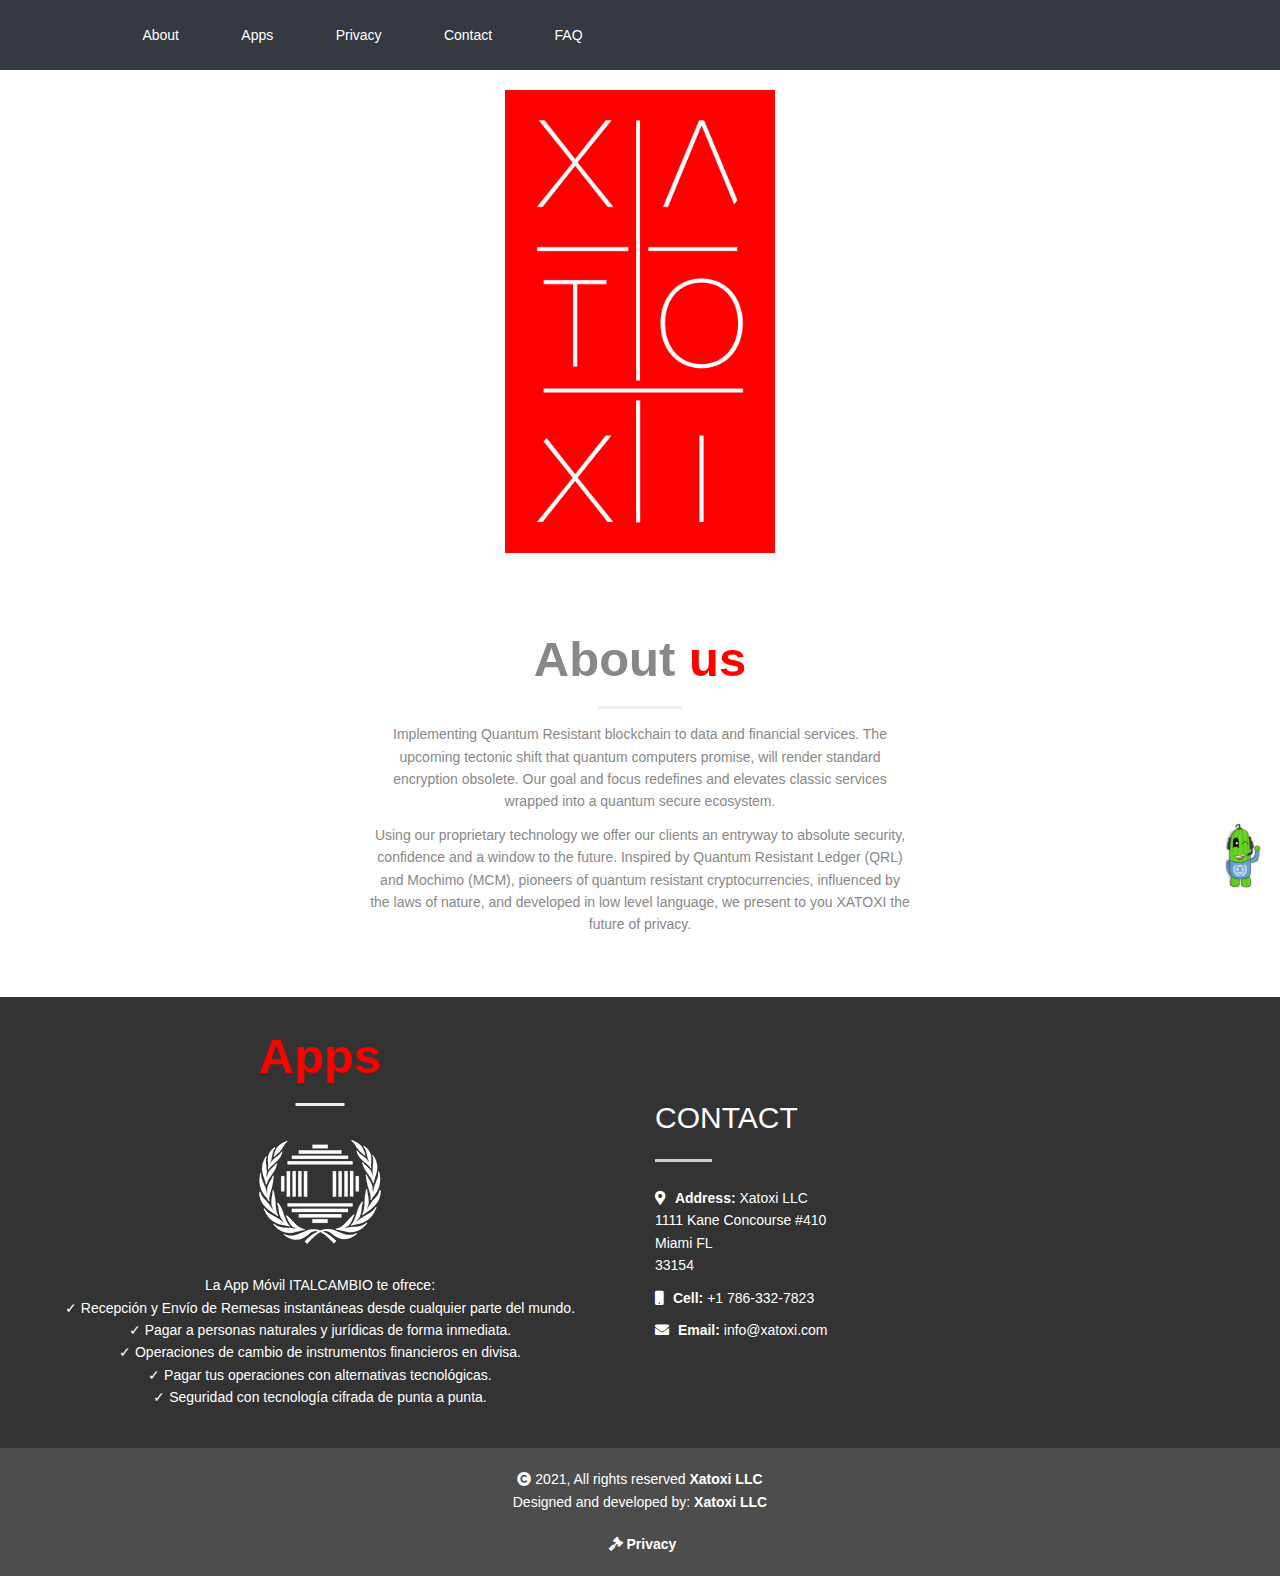
<file: index.html>
<!DOCTYPE html>
<html class="no-js" lang="es">

<head>
    <meta charset="UTF-8">
    <meta name="viewport" content="width=device-width, initial-scale=1.0">
    <title>Xatoxi | Home</title>
    <link rel="stylesheet" href="./fontawesome/css/all.css" />
    <link rel="stylesheet" href="./css/bootstrap.min.css" />
    <link rel="stylesheet" href="./css/main.core.min.css" />
    <link rel="stylesheet" href="./css/preview.min.css" />
    <link rel="stylesheet" href="./css/custom.css" />

    <!-- Global site tag (gtag.js) - Google Analytics -->
    <!-- Global site tag (gtag.js) - Google Analytics -->
    <script async src="https://www.googletagmanager.com/gtag/js?id=UA-193322614-1"></script>
    <script>
        window.dataLayer = window.dataLayer || [];

        function gtag() {
            dataLayer.push(arguments);
        }
        gtag('js', new Date());

        gtag('config', 'UA-193322614-1');
    </script>
</head>

<body>
    <header class=" menu-b" data-spy="affix" data-offset-top="0" style="background-color: rgba(0, 0, 0, .5);">
        <nav class="navbar navbar-expand-lg navbar-dark bg-dark">
            <div class="container fluid-md-less">
                <button class="navbar-toggler" type="button" data-toggle="collapse" data-target="#navbarNav" aria-controls="navbarNav" aria-expanded="false" aria-label="Toggle navigation">
                    <span class="navbar-toggler-icon p-4"></span>
                </button>
                <div class="collapse navbar-collapse aling-initial" id="navbarNav">
                    <ul class="navbar-nav ul-menu">
                        <li class="nav-item">
                            <a class="nav-link" href="#"> About </a>
                        </li>
                        <li class="nav-item">
                            <a class="nav-link" href="#mifooter"> Apps </a>
                        </li>
                        <li class="nav-item">
                            <a class="nav-link" href="http://www.xatoxi.com/privacy/dpp.pdf">
                                Privacy </a>
                        </li>
                        <li class="nav-item">
                            <a class="nav-link" href="#mifooter"> Contact </a>
                        </li>
                        <li class="nav-item">
                            <a class="nav-link" href="askedQuestions.html"> FAQ </a>
                        </li>
                    </ul>
                </div>
            </div>
        </nav>
    </header>
    <main class="wrapper">
        <!--slider-->
        <section class="slider" style="padding: 20px 0;">
            <aside id="wsliderWidget" class="carousel slide carousel-fade full-screen" data-ride="carousel" data-interval="8000">
                <figure style="max-width: 270px;
                margin: 0 auto;">
                    <picture>
                        <source srcset="./images/xatoxired.png" type="image/webp">
                        <img class="box-shadow" style="width: 100%;" src="[data-uri]" data-original="./images/xatoxi.jpeg" title="Slider Demo Xatoxi" alt="Slider Demo Xatoxi">
                    </picture>
                </figure>
            </aside>
        </section>
        <!--/slider-->
        <!--about-->
        <div id="view-more" class="section about about-a">
            <div class="container fluid-md-less">
                <section class="row">
                    <article class="col-sm-12 col-md-6 col-md-offset-3">
                        <header class="text-center">
                            <h1 class="lc big">
                                About <strong>us</strong>
                            </h1>
                            <p> Implementing Quantum Resistant blockchain to data and financial services. The upcoming tectonic shift that quantum computers promise, will render standard encryption obsolete. Our goal and focus redefines and elevates classic
                                services wrapped into a quantum secure ecosystem. </p>
                            <p> Using our proprietary technology we offer our clients an entryway to absolute security, confidence and a window to the future. Inspired by Quantum Resistant Ledger (QRL) and Mochimo (MCM), pioneers of quantum resistant cryptocurrencies,
                                influenced by the laws of nature, and developed in low level language, we present to you XATOXI the future of privacy. </p>
                        </header>
                    </article>
                </section>
            </div>
        </div>
        <!--/about-->
    </main>
    <footer class="center" id="mifooter">
        <div class="footer">
            <div class="overlay semi-transparent"></div>
            <section class="row m0">
                <aside class="col-md-6">
                    <div class="spacing-footer">
                        <h2 class="lc big">
                            <strong>
                                Apps
                            </strong>
                        </h2>
                        <a title="Go to home the app" aria-label="Go to home the app" href="http://www.xatoxi.com/italcambio/index.php">
                            <figure>
                                <picture>
                                    <source srcset="./images/logoApp.png">
                                    <img src="./images/logoApp.png" title="the app Logo" alt="the app Logo">
                                </picture>
                            </figure>
                        </a>
                        <p>
                            La App Móvil ITALCAMBIO te ofrece: <br> ✓ Recepción y Envío de Remesas instantáneas desde cualquier parte del mundo. <br> ✓ Pagar a personas naturales y jurídicas de forma inmediata. <br> ✓ Operaciones de cambio de instrumentos
                            financieros en divisa. <br> ✓ Pagar tus operaciones con alternativas tecnológicas.<br> ✓ Seguridad con tecnología cifrada de punta a punta. <br>
                        </p>
                    </div>
                </aside>
                <article class="col-md-6">
                    <header>
                        <h4 class="h2 ll"> <span>Contact</span>
                        </h4>
                    </header>
                    <div class="address">
                        <i class="fas fa-map-marker-alt mr5"></i>
                        <b> Address:
                        </b> Xatoxi LLC <br> 1111 Kane Concourse #410 <br> Miami FL <br> 33154
                    </div>
                    <address>
                        <div class="address">
                            <i class="fas fa-mobile mr5"></i>
                            <b> Cell:
                            </b> +1 786-332-7823
                        </div>
                        <div class="address">
                            <i class="fas fa-envelope mr5"></i>
                            <b> Email: </b>
                            <a title="Email" aria-label="Email" role="button"> info@xatoxi.com </a>
                        </div>
                    </address>
                </article>
            </section>
        </div>
        <div class="sub-footer">
            <div class="container fluid-md-less">
                <section class="row">
                    <article class="col-sm-6 col-sm-offset-3 mb20">
                        <div class="copyright">
                            <p>
                                <i class="fa fa-copyright"></i> 2021, All rights reserved <b> Xatoxi LLC </b>
                            </p>
                            <p> Designed and developed by:
                                <b> Xatoxi LLC</b>
                            </p>
                        </div>
                    </article>
                    <article class="col-sm-6 col-sm-offset-3">
                        <div class="advice">
                            <p>
                                <a title="Privacy" aria-label="Privacy" href="http://www.xatoxi.com/privacy/dpp.pdf">
                                    <i class="fas fa-gavel ml5"></i>
                                    <b> Privacy </b>
                                </a>
                            </p>
                        </div>
                    </article>
                </section>
            </div>
        </div>
    </footer>
    <!-- <a class="btn btn-primary back-to-top" title="Go up" aria-label="Go up">
        <i class="fas fa-chevron-up"></i>
    </a> -->

    <!-- icono de pepin -->
    <div class="div-pepin">
        <button id="pepin" class="btn-pepin"><img src="./images/pepinvs1.jpg" alt="" class="w-100"></button>
    </div>

    <script src="./js/main.js" type="text/javascript"></script>
    <script src="./js/jquery.min.js"></script>
    <script src="./js/bootstrap.min.js"></script>
    <script src="./js/jquery/buttons.js"></script>
    <script src="./js/jquery/sidebar.js"></script>
    <script src="./js/jquery/helpers.js"></script>
    <script src="./js/jquery/images.js"></script>
</body>

</html>
</file>
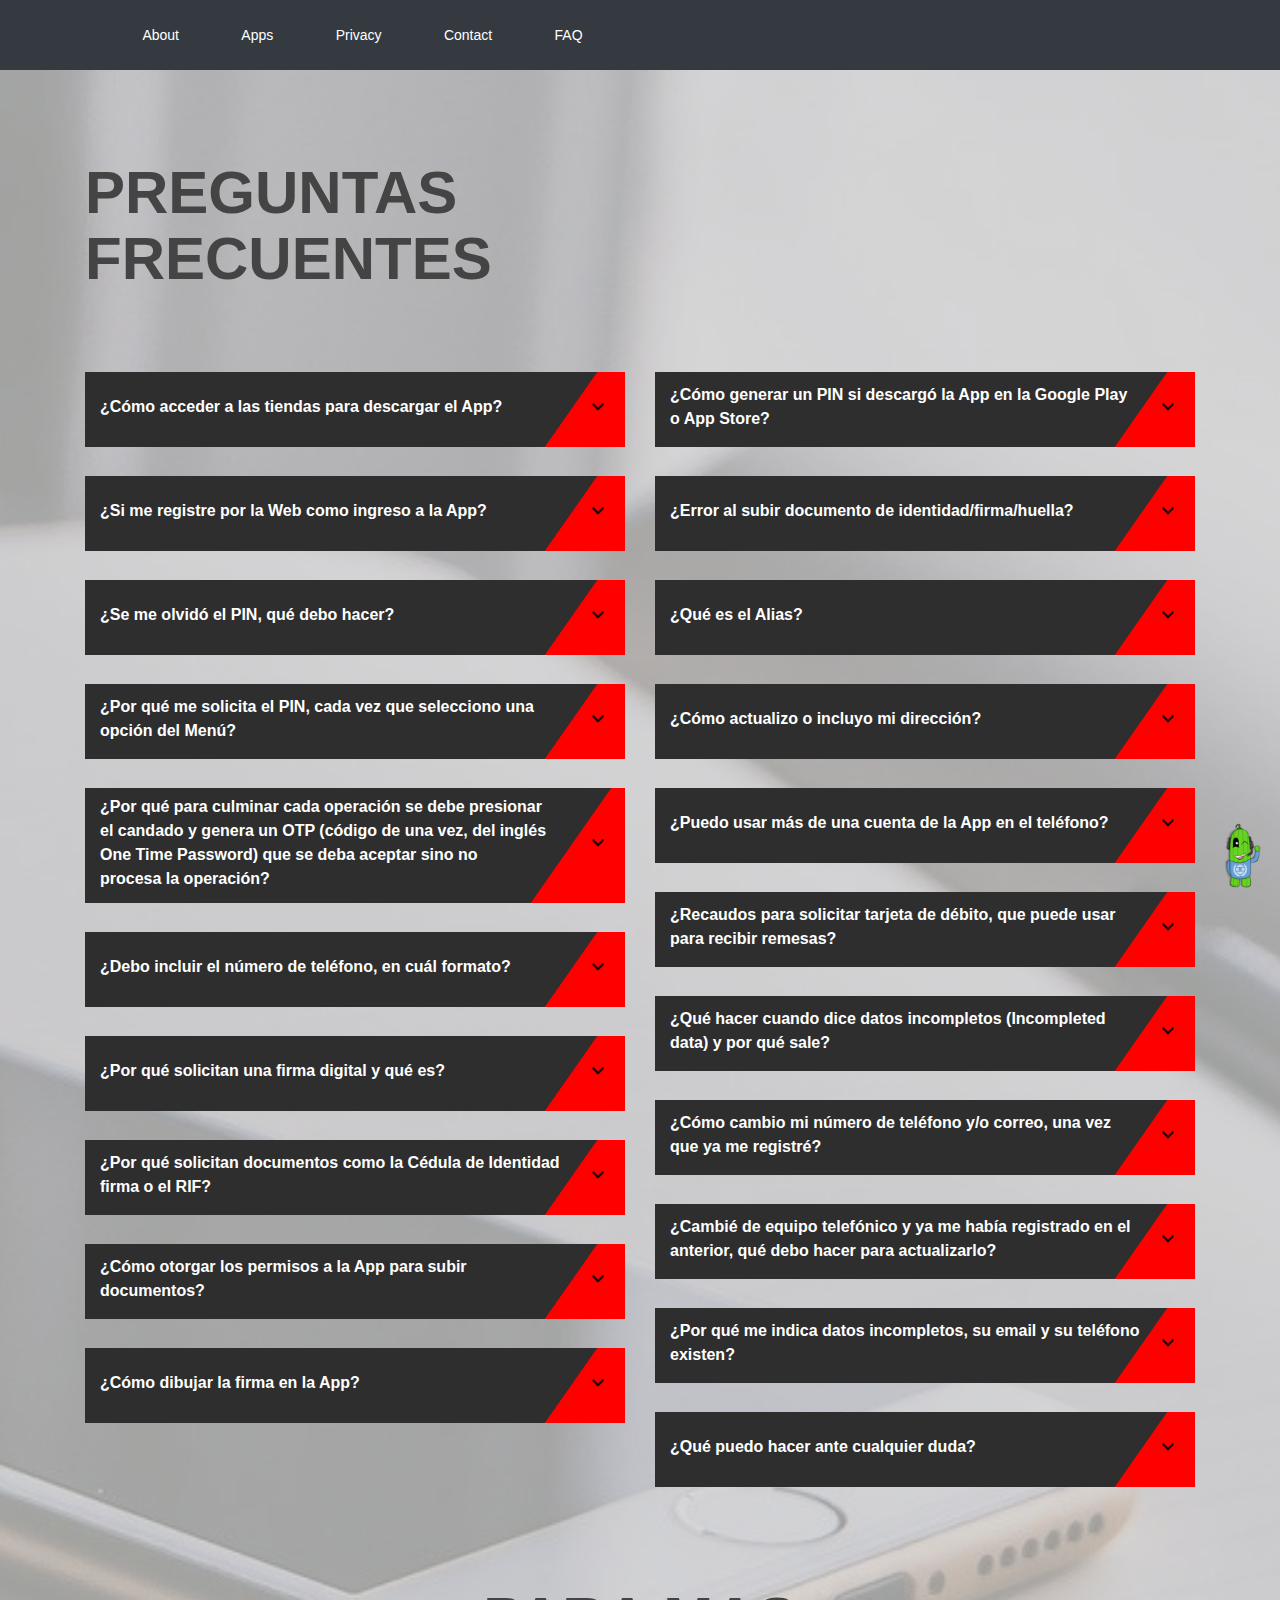
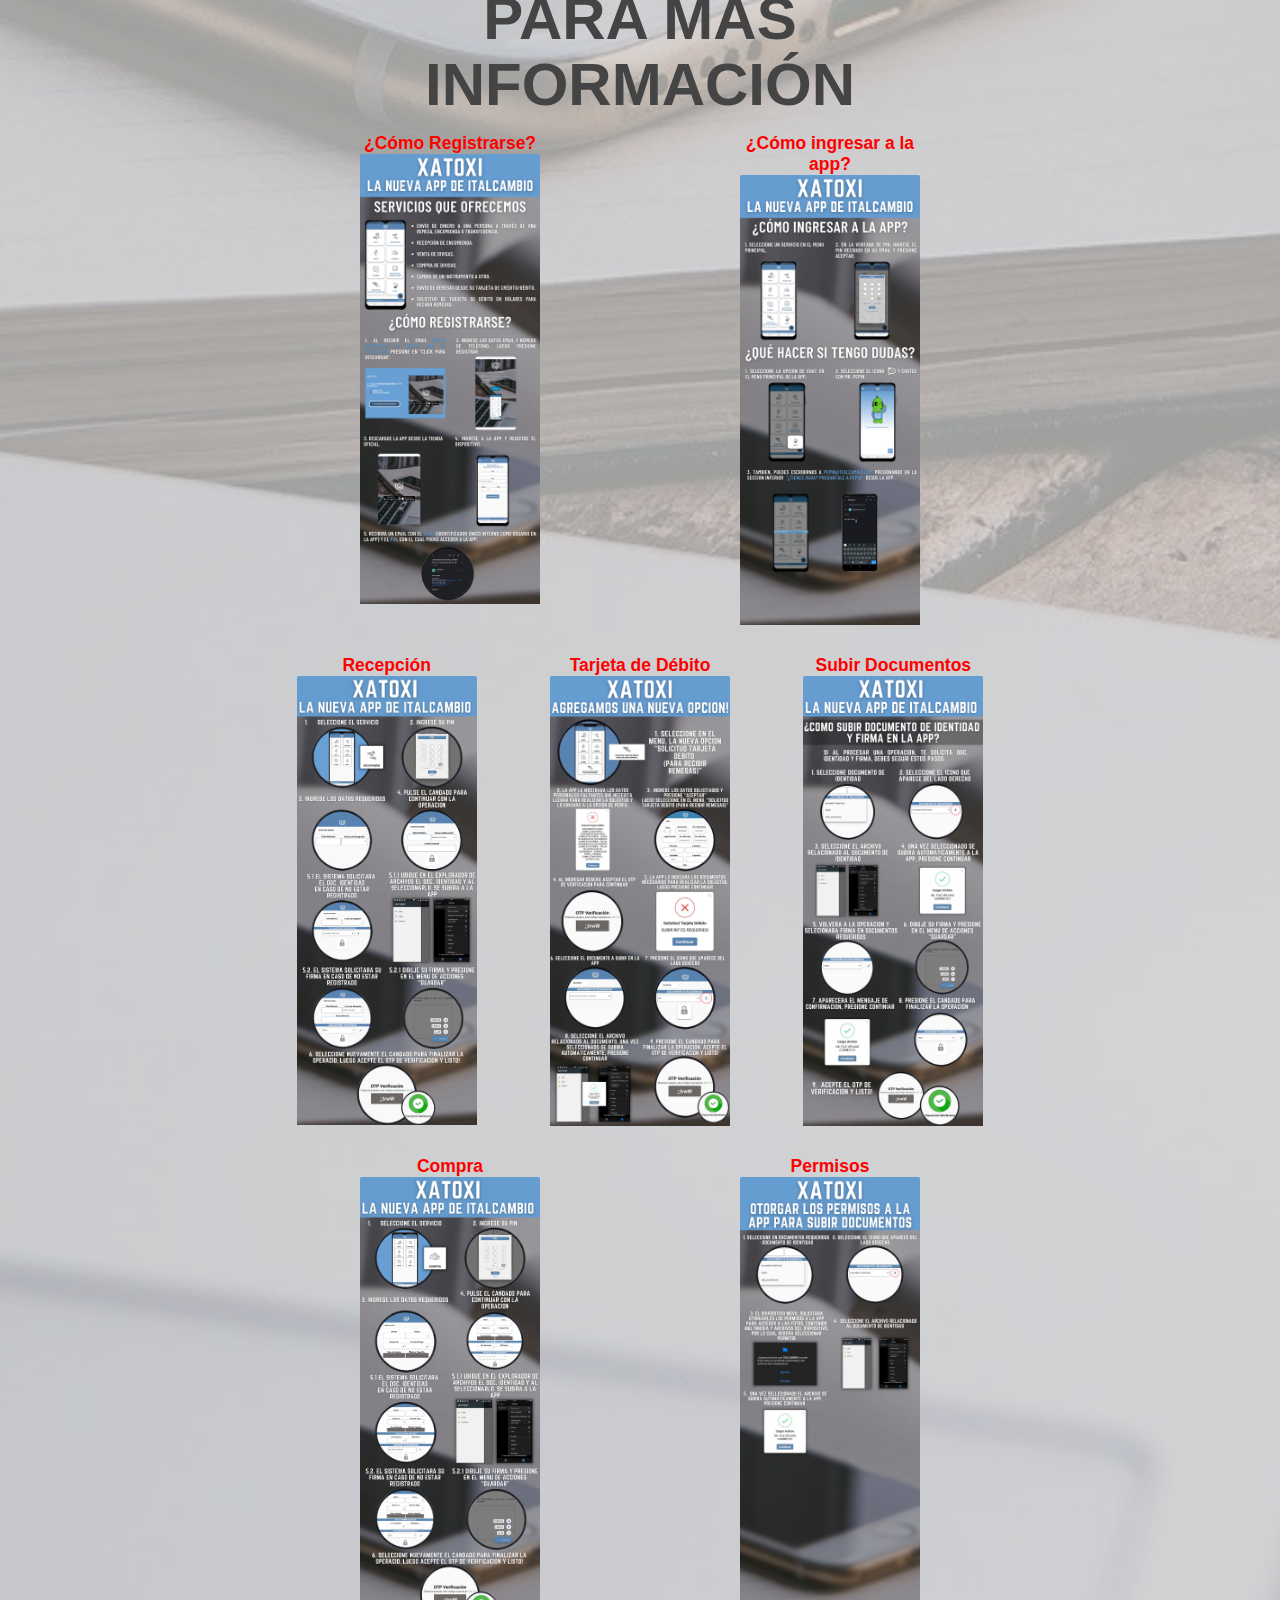
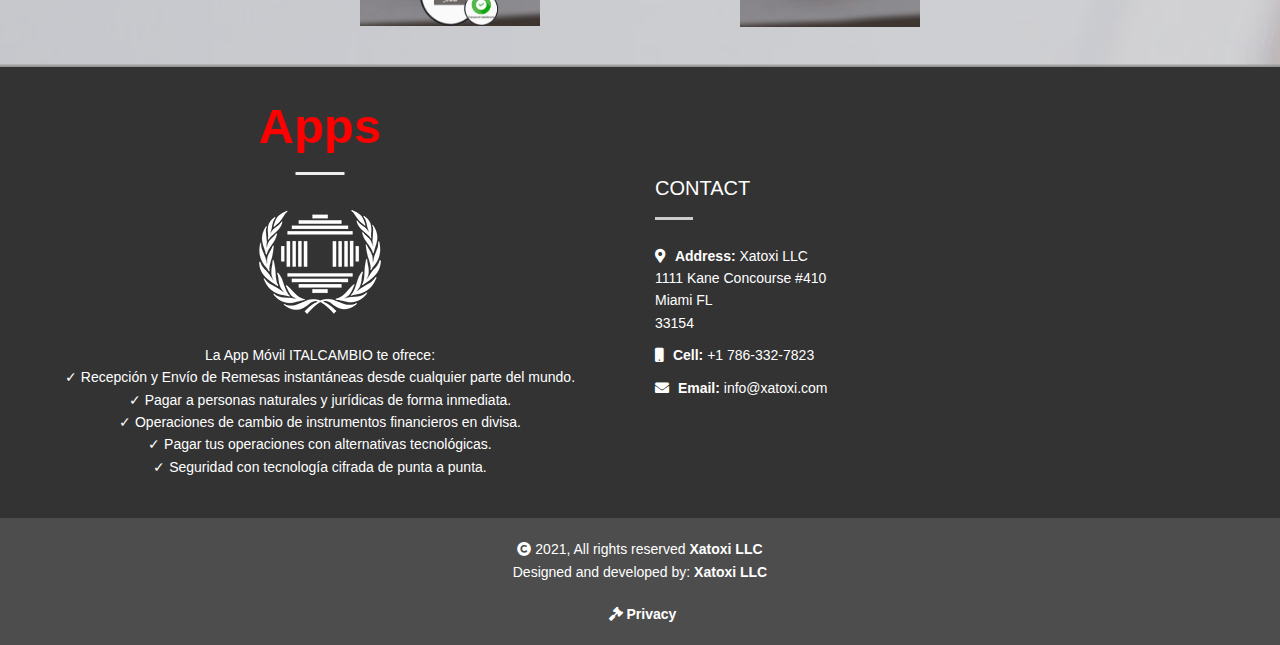
<file: askedQuestions.html>
<!DOCTYPE html>
<html class="no-js" lang="es">

<head>
    <meta charset="UTF-8">
    <meta name="viewport" content="width=device-width, initial-scale=1.0">
    <title>Xatoxi | Home</title>
    <link rel="stylesheet" href="./fontawesome/css/all.css" />
    <link rel="stylesheet" href="./css/main.core.min.css" />
    <link rel="stylesheet" href="./css/preview.min.css" />
    <link rel="stylesheet" href="./css/bootstrap.min.css" />
    <link rel="stylesheet" href="./css/custom.css" />
    <link rel="stylesheet" href="./css/gallery.css" />

    <!-- Global site tag (gtag.js) - Google Analytics -->
    <!-- Global site tag (gtag.js) - Google Analytics -->
    <script async src="https://www.googletagmanager.com/gtag/js?id=UA-193322614-1"></script>
    <script>
        window.dataLayer = window.dataLayer || [];

        function gtag() {
            dataLayer.push(arguments);
        }
        gtag('js', new Date());

        gtag('config', 'UA-193322614-1');
    </script>
</head>

<body>
    <header class="menu-b" data-spy="affix" data-offset-top="0" style="background-color: rgba(0, 0, 0, .5);">
        <nav class="navbar navbar-expand-lg navbar-dark bg-dark">
            <div class="container fluid-md-less">
                <button class="navbar-toggler" type="button" data-toggle="collapse" data-target="#navbarNav" aria-controls="navbarNav" aria-expanded="false" aria-label="Toggle navigation">
                    <span class="navbar-toggler-icon p-4"></span>
                </button>
                <div class="collapse navbar-collapse" id="navbarNav">
                    <ul class="navbar-nav ul-menu">
                        <li class="nav-item">
                            <a class="nav-link" href="index.html"> About </a>
                        </li>
                        <li class="nav-item">
                            <a class="nav-link" href="#mifooter"> Apps </a>
                        </li>
                        <li class="nav-item">
                            <a class="nav-link" href="http://www.xatoxi.com/privacy/dpp.pdf">
                                Privacy </a>
                        </li>
                        <li class="nav-item">
                            <a class="nav-link" href="#mifooter"> Contact </a>
                        </li>
                        <li class="nav-item">
                            <a class="nav-link" href="#"> FAQ </a>
                        </li>
                    </ul>
                </div>
            </div>
        </nav>
    </header>
    <main class="wrapper wrapper-question center-page cb">
        <div class="our-faq-wrapper">
            <div class="container">
                <div class="row">
                    <div class="col-md-12">
                            <h2 class="answer-title">Preguntas Frecuentes</h2>
                    </div>
                    <div class="col-lg-6">
                        <div class="accordion" id="accordion">
                            <div class="card">
                                <div class="card-header" id="headingOne">
                                    <h5 class="mb-0">
                                        <button class="btn btn-link collapsed" type="button" data-toggle="collapse" data-target="#collapseOne" aria-expanded="false" aria-controls="collapseOne"> ¿Cómo acceder a las tiendas para descargar el
                                            App? </button>
                                    </h5>
                                </div>
                                <div id="collapseOne" class="collapse" aria-labelledby="headingOne" data-parent="#accordion">
                                    <div class="card-body justify-text">
                                        En la página <a href="https://www.xatoxi.com/italcambio/downloadPage.php">https://www.xatoxi.com/italcambio/downloadPage.php</a> conseguirá los enlaces a las tiendas.
                                    </div>
                                </div>
                            </div>
                            <div class="card">
                                <div class="card-header" id="headingTwentyTwo">
                                    <h5 class="mb-0">
                                        <button class="btn btn-link collapsed" type="button" data-toggle="collapse" data-target="#collapseTwentyTwo" aria-expanded="false" aria-controls="collapseTwentyTwo"> ¿Si me registre por la Web como ingreso a la App? </button>
                                    </h5>
                                </div>
                                <div id="collapseTwentyTwo" class="collapse" aria-labelledby="headingTwentyTwo" data-parent="#accordion">
                                    <div class="card-body justify-text"> Al entrar en la Web ingresará los datos: email y número de teléfono, luego presione Registrar. Descargue la App desde la tienda oficial y entre para realizar el registro del dispositivo. Ingrese los datos: email, país, número de teléfono y presione Registrar Dispositivo. Se le enviará al email un correo, con el Alias (identificador único interno como usuario en la App) y el PIN con el cual podrá acceder a la App, por su seguridad el PIN se solicitará cada vez que seleccione una opción en el menú principal. se le enviara un email con el Alias (identificador único interno como usuario en la App) y el PIN con el cual podrá acceder a la App, por su seguridad el PIN se solicitará cada vez que seleccione una opción en el menú principal.
                                        <!-- <br><br>
                                        <a href="./resources/Xato_4.mp4"><b>Demo</b></a>
                                        <br><a href="./resources/GENERAR UN PIN DESDE LA APP.pdf"><b>Infografía</b></a> -->
                                    </div>
                                </div>
                            </div>
                            <div class="card">
                                <div class="card-header" id="headingFive">
                                    <h5 class="mb-0">
                                        <button class="btn btn-link collapsed" type="button" data-toggle="collapse" data-target="#collapseFive" aria-expanded="false" aria-controls="collapseFive"> ¿Se me olvidó el PIN, qué debo hacer?
                                        </button>
                                    </h5>
                                </div>
                                <div id="collapseFive" class="collapse" aria-labelledby="headingFive" data-parent="#accordion">
                                    <div class="card-body justify-text"> El PIN es creado al registrarse, y usted lo recibe en su email donde también se indica su alias. Luego, usted puede cambiarlo en el menú <b>PERFIL</b>, introduciendo el PIN actual y seleccionando la opción <b>Cambio de
                                            PIN</b>, también puede generar uno nuevo seleccionando la opción <b>Olvido
                                            de PIN</b>.
                                    </div>
                                </div>
                            </div>
                            <div class="card">
                                <div class="card-header" id="headingSix">
                                    <h5 class="mb-0">
                                        <button class="btn btn-link collapsed" type="button" data-toggle="collapse" data-target="#collapseSix" aria-expanded="false" aria-controls="collapseSix"> ¿Por qué me solicita el PIN, cada vez que
                                            selecciono una <br> opción del Menú?</button>
                                    </h5>
                                </div>
                                <div id="collapseSix" class="collapse" aria-labelledby="headingSix" data-parent="#accordion">
                                    <div class="card-body justify-text"> Por seguridad, se pide el PIN para evitar operaciones no deseadas.
                                    </div>
                                </div>
                            </div>
                            <div class="card">
                                <div class="card-header" id="headingSeven">
                                    <h5 class="mb-0">
                                        <button class="btn btn-link collapsed" type="button" data-toggle="collapse" data-target="#collapseSeven" aria-expanded="false" aria-controls="collapseSeven"> ¿Por qué para culminar cada operación se debe
                                            presionar <br> el candado y genera un OTP (código de una vez, del inglés
                                            <br> One Time Password) que se deba aceptar sino no <br> procesa la
                                            operación? </button>
                                    </h5>
                                </div>
                                <div id="collapseSeven" class="collapse" aria-labelledby="headingFive" data-parent="#accordion">
                                    <div class="card-body justify-text"> Por seguridad, cada operación tiene una huella que es un código cifrado y se genera una sola vez y el mismo debe ser aceptado para completar el registro.
                                    </div>
                                </div>
                            </div>
                            <div class="card">
                                <div class="card-header" id="headingEight">
                                    <h5 class="mb-0">
                                        <button class="btn btn-link collapsed" type="button" data-toggle="collapse" data-target="#collapseEight" aria-expanded="false" aria-controls="collapseEight"> ¿Debo incluir el número de teléfono, en cuál
                                            formato? </button>
                                    </h5>
                                </div>
                                <div id="collapseEight" class="collapse" aria-labelledby="headingEight" data-parent="#accordion">
                                    <div class="card-body justify-text"> Para poder lograr una comunicación más efectiva con usted es necesario tener su número de teléfono correcto. Por ejemplo, para Venezuela se requiere que esté en el formato código del país (por ejemplo en Venezuela es
                                        58), código de la operadora telefónica (por ejemplo en Venezuela es 4xx) y número telefónico, solo dígitos sin guiones ni espacios, NNNNNNN.
                                    </div>
                                </div>
                            </div>
                            <div class="card">
                                <div class="card-header" id="headingNine">
                                    <h5 class="mb-0">
                                        <button class="btn btn-link collapsed" type="button" data-toggle="collapse" data-target="#collapseNine" aria-expanded="false" aria-controls="collapseNine"> ¿Por qué solicitan una firma digital y qué es?
                                        </button>
                                    </h5>
                                </div>
                                <div id="collapseNine" class="collapse" aria-labelledby="headingNine" data-parent="#accordion">
                                    <div class="card-body justify-text"> La firma digital es la firma que usted realiza en su teléfono para poder completar la operación. El App le muestra la opción para firmar cuando la misma se requiere mostrando la opción de Documentos faltantes, allí
                                        selecciona el lápiz, firma en la pantalla de su teléfono y le da la opción guardar.
                                    </div>
                                </div>
                            </div>
                            <div class="card">
                                <div class="card-header" id="headingTen">
                                    <h5 class="mb-0">
                                        <button class="btn btn-link collapsed" type="button" data-toggle="collapse" data-target="#collapseTen" aria-expanded="false" aria-controls="collapseTen"> ¿Por qué solicitan documentos como la Cédula de
                                            Identidad <br> firma o el RIF? </button>
                                    </h5>
                                </div>
                                <div id="collapseTen" class="collapse" aria-labelledby="headingTen" data-parent="#accordion">
                                    <div class="card-body justify-text"> Las regulaciones de Cumplimiento, prevención Legitimización de Capitales exigen corroborar los datos de las operaciones contra documentos y depende de la regulación de cada país. Cuando una operación requiera un documento,
                                        el App muestra la opción de documentos faltantes y los mismos deben ser cargados. El App le solicitará permisos para poder explorarlos.
                                    </div>
                                </div>
                            </div>
                            <div class="card">
                                <div class="card-header" id="headingTwentyThree">
                                    <h5 class="mb-0">
                                        <button class="btn btn-link collapsed" type="button" data-toggle="collapse" data-target="#collapseTwentyThree" aria-expanded="false" aria-controls="collapseTwentyThree"> ¿Cómo otorgar los permisos a la App para subir <br> documentos?</button>
                                    </h5>
                                </div>
                                <div id="collapseTwentyThree" class="collapse" aria-labelledby="headingTwentyThree" data-parent="#accordion2">
                                    <div class="card-body justify-text"> Al ingresar a la selección de DOCUMENTOS REQUERIDOS - documento de identidad y presionar el icono <img src="./images/iconoUpload.png" alt=""> , el dispositivo móvil solicitará otorgarles los permisos a la App para acceder
                                        a las fotos, contenido multimedia y archivos del dispositivo, por lo cual deberá seleccionar permitir. Una vez la App tenga los permisos, podrá seleccionar explorar los archivos del dispositivo y seleccionar el
                                        documento a subir. También, puede otorgarles los permisos a la App, desde el panel de Configuración o Ajuste en el dispositivo móvil, Aplicaciones, en la lista de las App instaladas busque ITALCAMBIO y presione
                                        en la App, luego presione accesos o permisos de la App y otorgue el permiso al almacenamiento. Ingrese a la app e intente nuevamente cargar documentos.
                                        <br><br><a href="./resources/Xato_2.mp4"><b>Demo</b></a>
                                        <br><a href="./resources/PERMISOS A LA APP PARA SUBIR DOCUMENTOS.pdf"><b>Infografía</b></a>
                                    </div>
                                </div>
                            </div>
                            <div class="card">
                                <div class="card-header" id="headingTwentyFour">
                                    <h5 class="mb-0">
                                        <button class="btn btn-link collapsed" type="button" data-toggle="collapse" data-target="#collapseTwentyFour" aria-expanded="false" aria-controls="collapseTwentyFour"> ¿Cómo dibujar la firma en la App?</button>
                                    </h5>
                                </div>
                                <div id="collapseTwentyFour" class="collapse" aria-labelledby="headingTwentyFour" data-parent="#accordion2">
                                    <div class="card-body justify-text"> Al ingresar a la selección de DOCUMENTOS REQUERIDOS – firma y presionar el icono <img src="./images/iconoEdit.png" alt=""> , aparecerá un recuadro donde podrá dibujar su firma, luego presione la opción de Acciones y
                                        se desplegará un sub-menú donde deberá seleccionar Guardar, seguidamente aparecerá un mensaje que le indicará que el archivo fue subido exitosamente.
                                        <br><br><a href="./resources/Xato_3.mp4"><b>Demo</b></a>
                                        <br><a href="./resources/xatoxi_doc_firma.pdf"><b>Infografía</b></a>
                                    </div>
                                </div>
                            </div>
                        </div>
                    </div>

                    <div class="col-lg-6">
                        <div class="accordion" id="accordion2">
                            <div class="card">
                                <div class="card-header" id="headingTwentyOne"> 
                                    <h5 class="mb-0">
                                        <button class="btn btn-link collapsed" type="button" data-toggle="collapse" data-target="#collapseTwentyOne" aria-expanded="false" aria-controls="collapseTwentyOne"> ¿Cómo generar un PIN si descargó la App en la Google Play <br> o App Store? </button>
                                    </h5>
                                </div>
                                <div id="collapseTwentyOne" class="collapse" aria-labelledby="headingTwentyOne" data-parent="#accordion">
                                    <div class="card-body justify-text"> Entre a la App, registre el dispositivo ingresando los datos: email, país, número de teléfono y presione Registrar Dispositivo. Se le enviará al email un correo, con el Alias (identificador único interno como usuario en la App) y el PIN con el cual podrá acceder a la App, por su seguridad el PIN se solicitará cada vez que seleccione una opción en el menú principal.
                                        <!-- <br><br><a href="./resources/XATO1.mp4"><b>Demo</b></a>
                                        <br><a href="./resources/XATOXI_REGISTRO_ EN_LA_WEB_INGRESO_APP_CON_PIN.pdf"><b>Infografía</b></a> -->
                                    </div>
                                </div>
                            </div>
                            <div class="card">
                                <div class="card-header" id="headingEleven">
                                    <h5 class="mb-0">
                                        <button class="btn btn-link collapsed" type="button" data-toggle="collapse" data-target="#collapseEleven" aria-expanded="false" aria-controls="collapseEleven"> ¿Error al subir documento de
                                            identidad/firma/huella? </button>
                                    </h5>
                                </div>
                                <div id="collapseEleven" class="collapse" aria-labelledby="headingEleven" data-parent="#accordion2">
                                    <div class="card-body justify-text"> Se tiene un registro indicando falta subir su firma digital en el teléfono, documento de identidad o huella. Se requiere colocar por la regulación de Legitimación de Capitales y Prevención y por su seguridad. <br> En
                                        la misma pantalla de la transacción (por ejemplo RECEPCIÓN DE REMESA) le sale una opción al final con DOCUMENTOS REQUERIDOS. <br> Si se requiere firma en el teléfono, seleccionando FIRMA Y luego le aparece un lápiz
                                        para firmar y darle GUARDAR. <br> Luego selecciona DOCUMENTO de IDENTIDAD y sube la imagen de la CI que tenga en su teléfono. <br> Esto se hace la primera vez, si mantiene sus documentos actualizados, no se le pedirá
                                        para otras operaciones. <br> <b>Nota:</b> En caso de persistir el problema. Por favor verifique que otorgó los permisos a la App para acceder a los archivos en su teléfono. Para ello, diríjase a <b>Ajuste-Aplicaciones</b>,
                                        en la lista de las App instaladas busque ITALCAMBIO y presione en la App, luego presione <b>accesos o permisos de la app</b> y otorgue el permiso al <b>almacenamiento</b>. Ingrese a la App e intente nuevamente cargar
                                        documentos.
                                    </div>
                                </div>
                            </div>
                            <div class="card">
                                <div class="card-header" id="headingTwelve">
                                    <h5 class="mb-0">
                                        <button class="btn btn-link collapsed" type="button" data-toggle="collapse" data-target="#collapseTwelven" aria-expanded="false" aria-controls="collapseTwelven"> ¿Qué es el Alias? </button>
                                    </h5>
                                </div>
                                <div id="collapseTwelven" class="collapse" aria-labelledby="headingTwelven" data-parent="#accordion2">
                                    <div class="card-body justify-text"> Es un código único por cliente, que le puede servir para comunicarse con otros clientes o para alguna comunicación con el personal de atención al cliente. </div>
                                </div>
                            </div>
                            <div class="card">
                                <div class="card-header" id="headingThirteen">
                                    <h5 class="mb-0">
                                        <button class="btn btn-link collapsed" type="button" data-toggle="collapse" data-target="#collapseThirteen" aria-expanded="false" aria-controls="collapseThirteen"> ¿Cómo actualizo o incluyo mi dirección?
                                        </button>
                                    </h5>
                                </div>
                                <div id="collapseThirteen" class="collapse" aria-labelledby="headingThirteen" data-parent="#accordion2">
                                    <div class="card-body justify-text"> Se requiere contar con una dirección por regulación de Legitimación de Capitales y Prevención y por su seguridad, deben contener al menos 20 caracteres de longitud. <br> En el APP en la Sección perfil en el campo dirección,
                                        puede actualizarla y darle la opción Aceptar.
                                    </div>
                                </div>
                            </div>
                            <div class="card">
                                <div class="card-header" id="headingFourteen">
                                    <h5 class="mb-0">
                                        <button class="btn btn-link collapsed" type="button" data-toggle="collapse" data-target="#collapseFourteen" aria-expanded="false" aria-controls="collapseFourteen"> ¿Puedo usar más de una cuenta de la App en
                                            el teléfono? </button>
                                    </h5>
                                </div>
                                <div id="collapseFourteen" class="collapse" aria-labelledby="headingFourteen" data-parent="#accordion2">
                                    <div class="card-body justify-text"> Por seguridad, se tiene un dispositivo para un cliente sin importar si el equipo tenga disponible más de 1 sim card. En un dispositivo solo se puede registrar un cliente con un número de teléfono y correo electrónico.
                                    </div>
                                </div>
                            </div>
                            <div class="card">
                                <div class="card-header" id="headingFiveteen">
                                    <h5 class="mb-0">
                                        <button class="btn btn-link collapsed" type="button" data-toggle="collapse" data-target="#collapseFiveteen" aria-expanded="false" aria-controls="collapseFiveteen"> ¿Recaudos para solicitar tarjeta de
                                            débito, que puede usar <br> para recibir remesas? </button>
                                    </h5>
                                </div>
                                <div id="collapseFiveteen" class="collapse" aria-labelledby="headingFiveteen" data-parent="#accordion2">
                                    <div class="card-body justify-text"> Para solicitar la tarjeta de débito que va a usar para recibir remesas, debe indicar: lugar, fecha de emisión y vencimiento del documento de identidad. Adicionalmente, la App le pedirá que suba los siguientes documentos:
                                        documento de identidad, firma (la realiza en ese momento), huella y rif. </div>
                                </div>
                            </div>
                            <div class="card">
                                <div class="card-header" id="headingSixteen">
                                    <h5 class="mb-0">
                                        <button class="btn btn-link collapsed" type="button" data-toggle="collapse" data-target="#collapseSixteen" aria-expanded="false" aria-controls="collapseSixteen"> ¿Qué hacer cuando dice datos incompletos
                                            (Incompleted <br> data) y por qué sale? </button>
                                    </h5>
                                </div>
                                <div id="collapseSixteen" class="collapse" aria-labelledby="headingSixteen" data-parent="#accordion2">
                                    <div class="card-body justify-text"> Algunas transacciones por seguridad requieren completar documentos que no se tienen registros, estos se solicitan la primera vez. Algunos de estos documentos que por lo general se solicitan son el documento de identidad
                                        o cédula de identidad, firma digital, huella digital, rif. La App le indica cuales documentos le faltan y cómo debe subirlo al sistema. </div>
                                </div>
                            </div>
                            <div class="card">
                                <div class="card-header" id="headingSeventeen">
                                    <h5 class="mb-0">
                                        <button class="btn btn-link collapsed" type="button" data-toggle="collapse" data-target="#collapseSeventeen" aria-expanded="false" aria-controls="collapseSeventeen"> ¿Cómo cambio mi número de teléfono y/o
                                            correo, una vez <br> que ya me registré? </button>
                                    </h5>
                                </div>
                                <div id="collapseSeventeen" class="collapse" aria-labelledby="headingSeventeen" data-parent="#accordion2">
                                    <div class="card-body justify-text"> Para poder cambiar esos datos sensibles, por seguridad se debe hacer por nuestro personal, para ello envíe correo electrónico a pepin@italcambio.com indicando los datos actuales y nuevos del número de teléfono y/o nombre
                                        del correo. </div>
                                </div>
                            </div>
                            <div class="card">
                                <div class="card-header" id="headingEightteen">
                                    <h5 class="mb-0">
                                        <button class="btn btn-link collapsed" type="button" data-toggle="collapse" data-target="#collapseEightteen" aria-expanded="false" aria-controls="collapseEightteen"> ¿Cambié de equipo telefónico y ya me
                                            había registrado en el <br> anterior, qué debo hacer para actualizarlo?
                                        </button>
                                    </h5>
                                </div>
                                <div id="collapseEightteen" class="collapse" aria-labelledby="headingEightteen" data-parent="#accordion2">
                                    <div class="card-body justify-text"> Para proceder a actualizar su nuevo equipo, por seguridad se debe hacer por nuestro personal, para ello envíe correo electrónico a pepin@italcambio.com indicando los datos actuales del número de teléfono, cédula de
                                        identidad.
                                    </div>
                                </div>
                            </div>
                            <div class="card">
                                <div class="card-header" id="headingNineteen">
                                    <h5 class="mb-0">
                                        <button class="btn btn-link collapsed" type="button" data-toggle="collapse" data-target="#collapseNineteen" aria-expanded="false" aria-controls="collapseNineteen"> ¿Por qué me indica datos incompletos, su
                                            email y su teléfono <br> existen? </button>
                                    </h5>
                                </div>
                                <div id="collapseNineteen" class="collapse" aria-labelledby="headingNineteen" data-parent="#accordion2">
                                    <div class="card-body justify-text"> Esto indica que usted ya está registrado e intentó registrarse nuevamente. Para registrarse se utiliza el menú PERFIL y la opción Registro. Para actualizar el perfil se utiliza el menú PERFIL, se coloca el PIN y se
                                        presiona Aceptar. </div>
                                </div>
                            </div>
                            <div class="card">
                                <div class="card-header" id="headingTwenty">
                                    <h5 class="mb-0">
                                        <button class="btn btn-link collapsed" type="button" data-toggle="collapse" data-target="#collapseTwenty" aria-expanded="false" aria-controls="collapseTwenty"> ¿Qué puedo hacer ante cualquier
                                            duda?</button>
                                    </h5>
                                </div>
                                <div id="collapseTwenty" class="collapse" aria-labelledby="headingTwenty" data-parent="#accordion2">
                                    <div class="card-body justify-text"> Puede comunicarse a través del email pepin@italcambio.com donde nuestros asesores le atenderán sus dudas e inquietudes. </div>
                                </div>
                            </div>
                            
                        </div>
                    </div>
                </div>
            </div>
        </div>

        <div class="container-gallery">
            <div class="center-page">
                <h2 class="information-title">Para mas información</h2>
            </div>
            <div class="flex-colunm">
                <div class="flex-around">
                    <div class="card" style="width: 18rem;">
                        <a href="./resources/XATOXI_INFO.pdf">
                            <h3 class="smb"><b>¿Cómo Registrarse?</b></h3>
                            <figure class="figure-gallery">
                                <img src="./images/asked1.png" class="card-img-top img-gallery" alt="">
                            </figure>
                        </a>
                    </div>
                    <div class="card" style="width: 18rem;">
                        <a href="#">
                            <h3 class="smb"><b>¿Cómo ingresar a la app?</b></h3>
                            <figure class="figure-gallery">
                                <img src="./images/asked2.png" class="card-img-top img-gallery" alt="">
                            </figure>
                        </a>
                    </div>
                   
                </div>
                <div class="flex-around">
                    <div class="card" style="width: 18rem;">
                        <a href="./resources/XATOXI_RECEPCION_REMESA.pdf">
                            <h3 class="smb"><b>Recepción</b></h3>
                            <figure class="figure-gallery">
                                <img src="./images/XATOXI_RECEPCION_REMESA-1.png" class="card-img-top img-gallery" alt="">
                            </figure>
                        </a>
                    </div>
                    <div class="card" style="width: 18rem;">
                        <a href="./resources/XATOXI_SOLICITUD_TARJETA_DEBITO.pdf">
                            <h3 class="smb"><b>Tarjeta de Débito</b></h3>
                            <figure class="figure-gallery">
                                <img src="./images/XATOXI_SOLICITUD_TARJETA_DEBITO.png" class="card-img-top img-gallery" alt="">
                            </figure>
                        </a>
                    </div>
                    <div class="card" style="width: 18rem;">
                        <a href="./resources/xatoxi_doc_firma.pdf">
                            <h3 class="smb"><b>Subir Documentos</b></h3>
                            <figure class="figure-gallery">
                                <img src="./images/xatoxi_doc_firma.png" class="card-img-top img-gallery" alt="">
                            </figure>
                        </a>
                    </div>
                </div>
                <div class="flex-around">
                     <div class="card" style="width: 18rem;">
                        <a href="./resources/XATOXI_COMPRA.pdf">
                            <h3 class="smb"><b>Compra</b></h3>
                            <figure class="figure-gallery">
                                <img src="./images/XATOXI_COMPRA-1.png" class="card-img-top img-gallery" alt="">
                            </figure>
                        </a>
                    </div>
                    <div class="card" style="width: 18rem;">
                        <a href="./resources/PERMISOS A LA APP PARA SUBIR DOCUMENTOS.pdf">
                            <h3 class="smb"><b>Permisos</b></h3>
                            <figure class="figure-gallery">
                                <img src="./images/PERMISOS A LA APP PARA SUBIR DOCUMENTOS.png" class="card-img-top img-gallery" alt="">
                            </figure>
                        </a>
                    </div>
                </div>
            </div>
        </div>
    </main>
    <footer class="center" id="mifooter">
        <div class="footer">
            <div class="overlay semi-transparent"></div>
            <section class="row m0">
                <aside class="col-md-6">
                    <div class="spacing-footer">
                        <h2 class="lc big">
                            <strong>
                                Apps
                            </strong>
                        </h2>
                        <a title="Go to home the app" aria-label="Go to home the app" href="http://www.xatoxi.com/italcambio/index.php">
                            <figure>
                                <picture>
                                    <source srcset="./images/logoApp.png">
                                    <img src="./images/logoApp.png" title="the app Logo" alt="the app Logo">
                                </picture>
                            </figure>
                        </a>
                        <p>
                            La App Móvil ITALCAMBIO te ofrece: <br> ✓ Recepción y Envío de Remesas instantáneas desde cualquier parte del mundo. <br> ✓ Pagar a personas naturales y jurídicas de forma inmediata.
                            <br> ✓ Operaciones de cambio de instrumentos financieros en divisa. <br> ✓ Pagar tus operaciones con alternativas tecnológicas.<br> ✓ Seguridad con tecnología cifrada de punta a punta. <br>
                        </p>
                    </div>
                </aside>
                <article class="col-md-6">
                    <header>
                        <h4 class="h2 ll"> <span>Contact</span>
                        </h4>
                    </header>
                    <div class="address">
                        <i class="fas fa-map-marker-alt mr5"></i>
                        <b> Address:
                        </b> Xatoxi LLC <br> 1111 Kane Concourse #410 <br> Miami FL <br> 33154
                    </div>
                    <address>
                        <div class="address">
                            <i class="fas fa-mobile mr5"></i>
                            <b> Cell:
                            </b> +1 786-332-7823
                        </div>
                        <div class="address">
                            <i class="fas fa-envelope mr5"></i>
                            <b> Email: </b>
                            <a title="Email" aria-label="Email" role="button"> info@xatoxi.com </a>
                        </div>
                    </address>
                </article>
            </section>
        </div>
        <div class="sub-footer">
            <div class="container fluid-md-less">
                <section class="row">
                    <article class="col-sm-6 col-sm-offset-3 mb20">
                        <div class="copyright">
                            <p>
                                <i class="fa fa-copyright"></i> 2021, All rights reserved <b> Xatoxi LLC </b>
                            </p>
                            <p> Designed and developed by:
                                <b> Xatoxi LLC</b>
                            </p>
                        </div>
                    </article>
                    <article class="col-sm-6 col-sm-offset-3">
                        <div class="advice">
                            <p>
                                <a title="Privacy" aria-label="Privacy" href="http://www.xatoxi.com/privacy/dpp.pdf">
                                    <i class="fas fa-gavel ml5"></i>
                                    <b> Privacy </b>
                                </a>
                            </p>
                        </div>
                    </article>
                </section>
            </div>
        </div>
    </footer>
    <!-- <a class="btn btn-primary back-to-top" title="Go up" aria-label="Go up">
        <i class="fas fa-chevron-up"></i>
    </a> -->

    <!-- icono de pepin -->
    <div class="div-pepin">
        <button id="pepin" class="btn-pepin"><img src="./images/pepinvs1.jpg" alt="" class="w-100"></button>
    </div>

    <script src="./js/main.js" type="text/javascript"></script>
    <script src="./js/jquery.min.js"></script>
    <script src="./js/bootstrap.min.js"></script>
    <script src="./js/jquery/buttons.js"></script>
    <script src="./js/jquery/sidebar.js"></script>
    <script src="./js/jquery/helpers.js"></script>
    <script src="./js/jquery/images.js"></script>
</body>

</html>
</file>
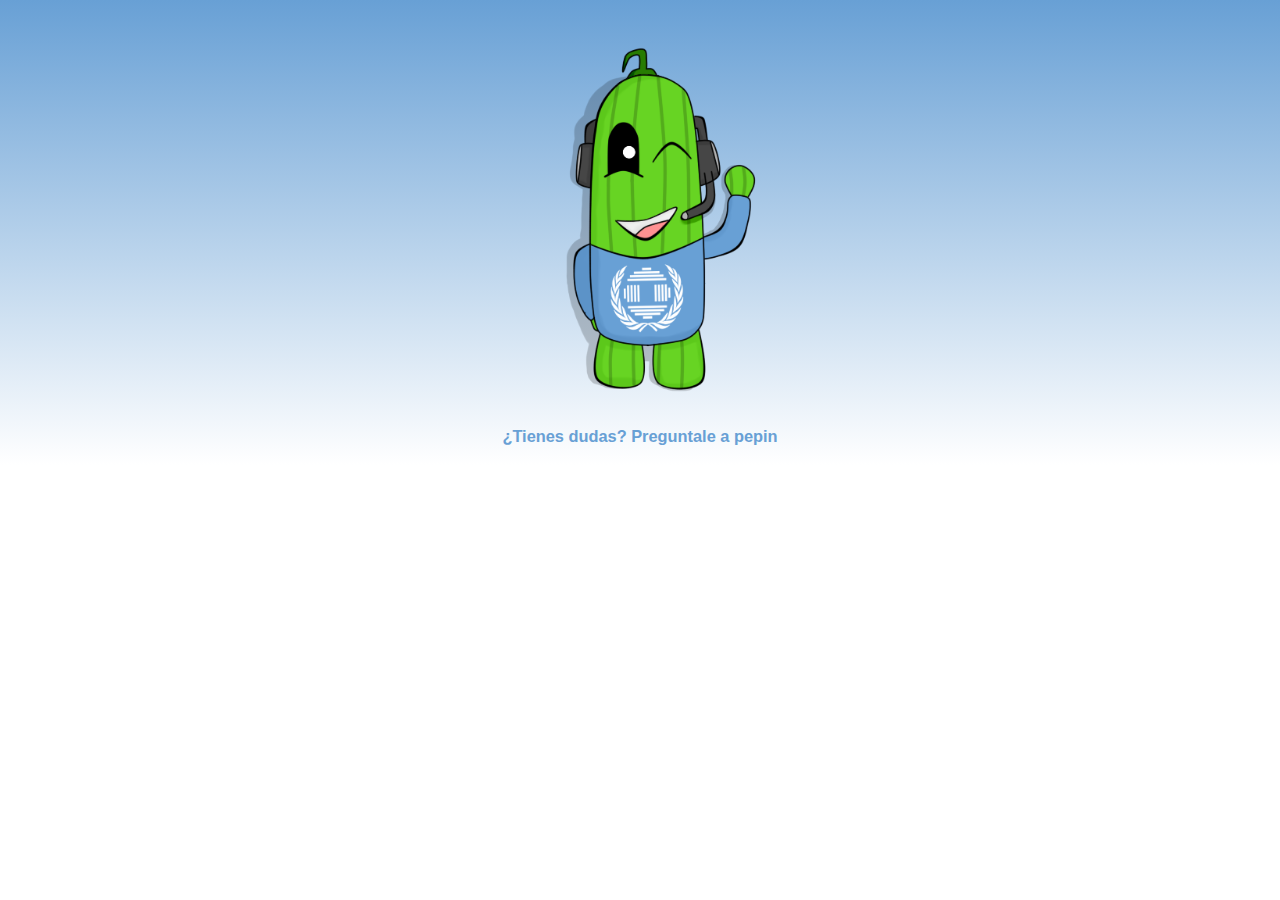
<file: pepinChat.html>
<!DOCTYPE html>
<html lang="ES">

<head>
    <meta charset="UTF-8">
    <meta http-equiv="X-UA-Compatible" content="IE=edge">
    <meta name="viewport" content="width=device-width, initial-scale=1.0">
    <link rel="stylesheet" href="./css/pepin.css">
    <title>Chatea con Mr. Pepin</title>

    <style>
      /* < col-sm | Small and down */
      @media (max-width: 500px) {
        [data-state="opened"].rocketchat-widget {
          /* background-color: red; */
          width: 100% !important;
          height: 100% !important;
        }
        .img-pepin {
            width: 100%;
        }
      }
    </style>
</head>

<body class="fondo-pepin">
    <div>
        <div class="pepin">
            <picture>
                <img src="./images/pepinvs1.jpg" alt="" class="img-pepin">
            </picture>
        </div>
        <div class="pepin">
            <h3>¿Tienes dudas? Preguntale a pepin</h3>
        </div>
    </div>

    <!-- Start of Rocket.Chat Livechat Script -->
    <script type="text/javascript">
        (function(w, d, s, u) {
            w.RocketChat = function(c) {
                w.RocketChat._.push(c)
            };
            w.RocketChat._ = [];
            w.RocketChat.url = u;
            var h = d.getElementsByTagName(s)[0],
                j = d.createElement(s);
            j.async = true;
            j.src = 'http://pepin.xatoxi.com:3005/livechat/rocketchat-livechat.min.js?_=201903270000';
            h.parentNode.insertBefore(j, h);
        })(window, document, 'script', 'http://pepin.xatoxi.com:3005/livechat');
    </script>
</body>

</html>
</file>
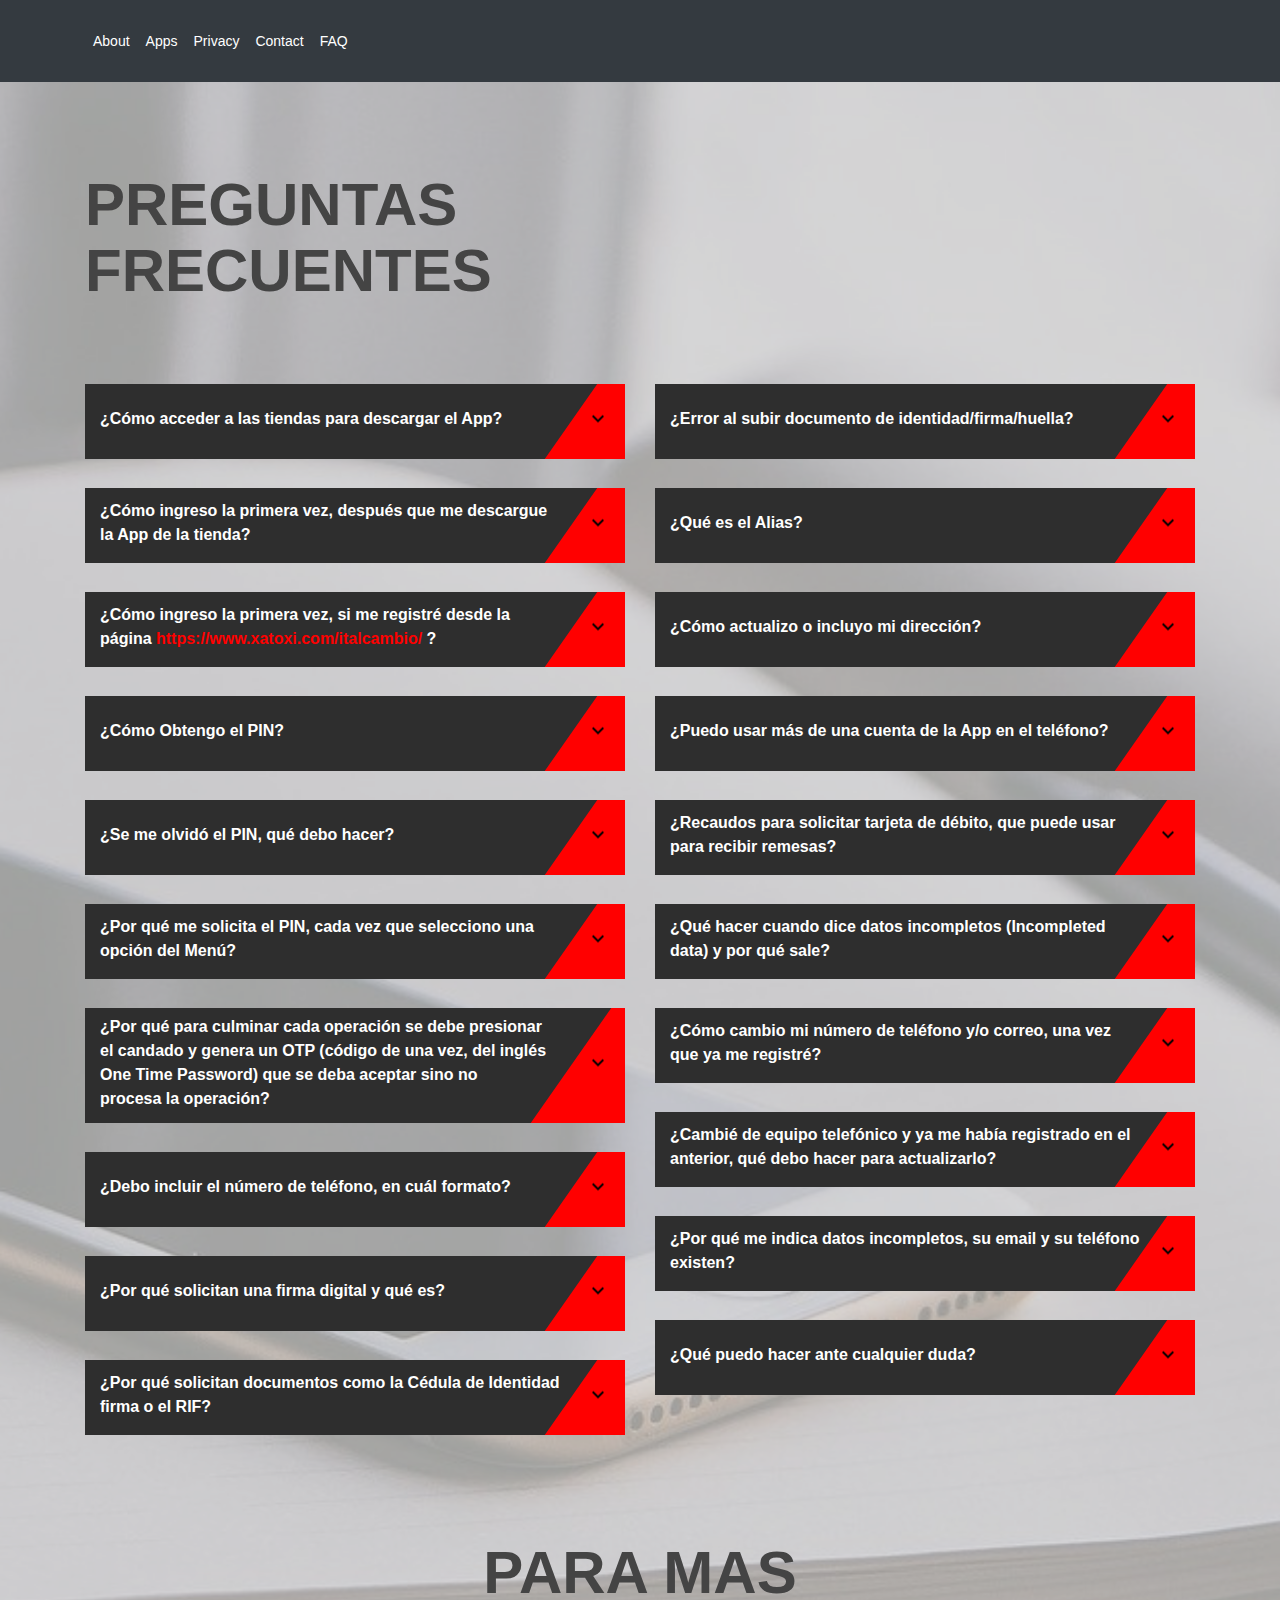
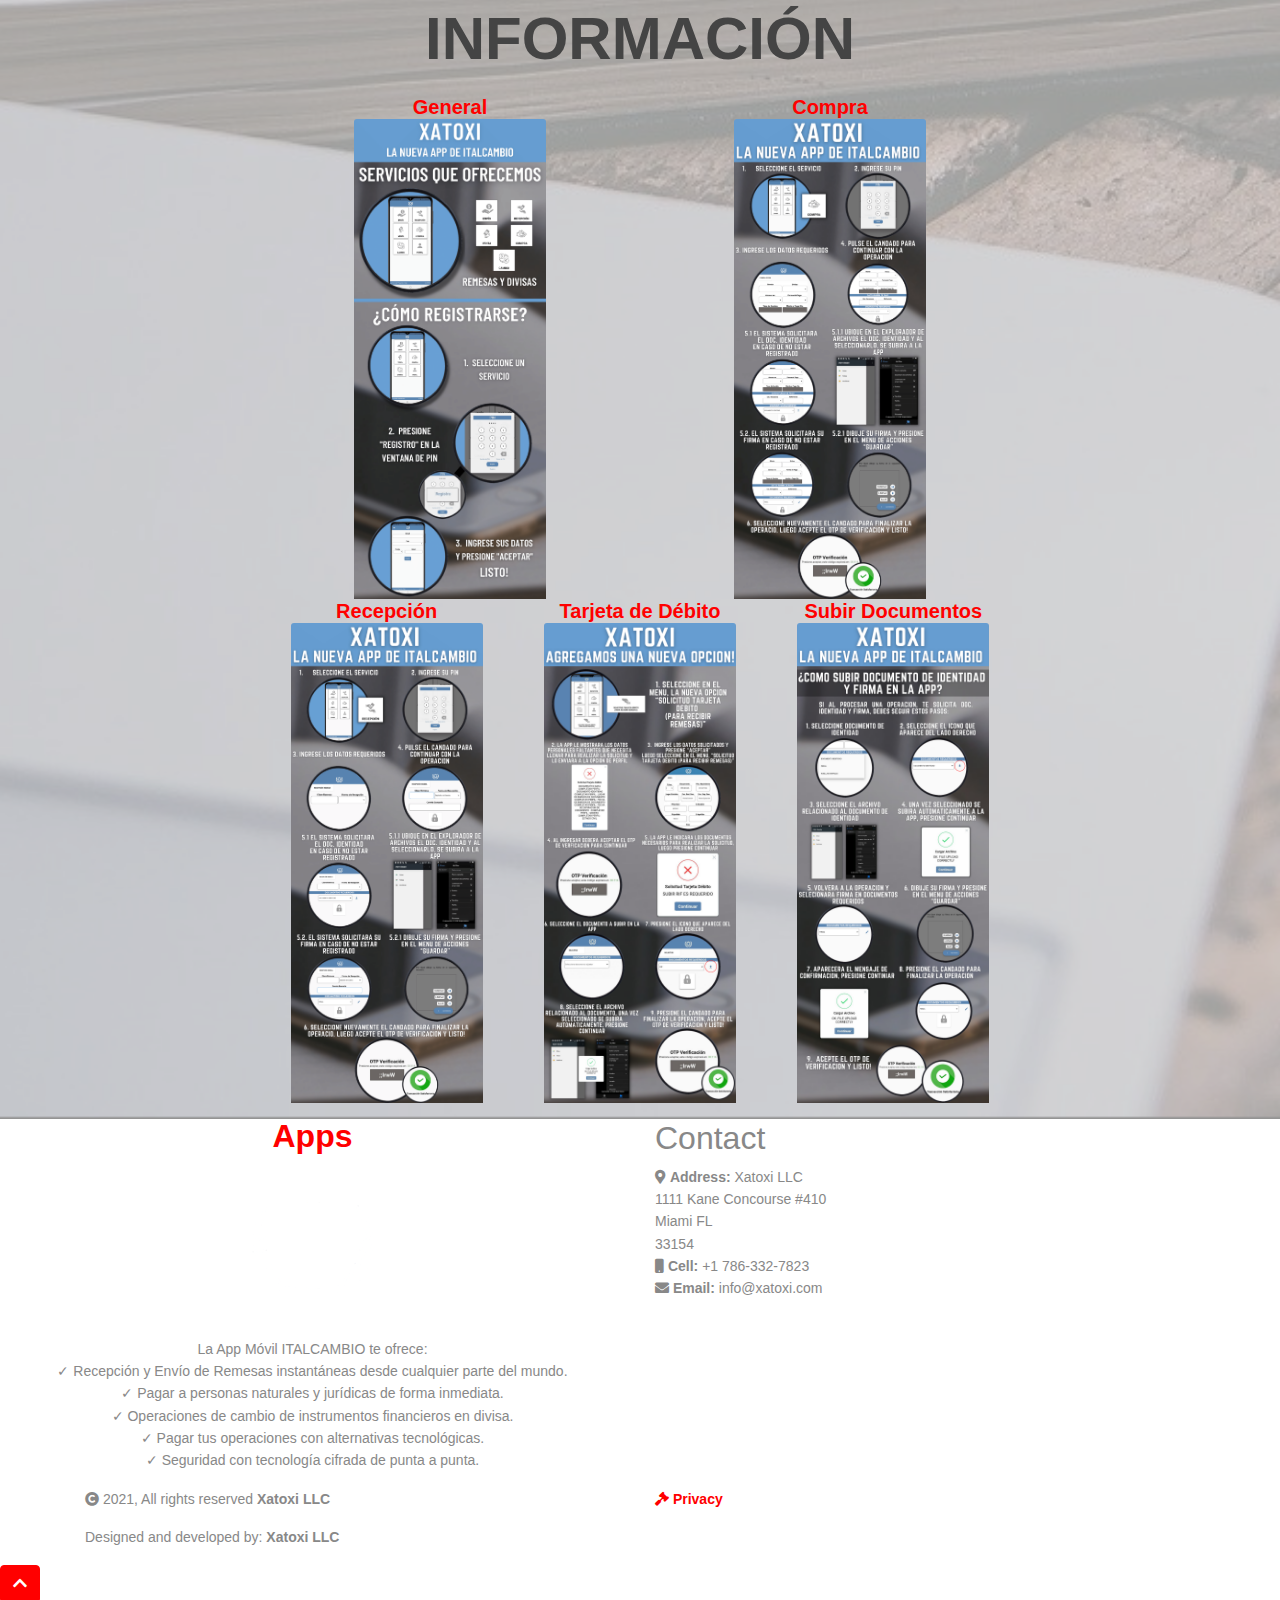
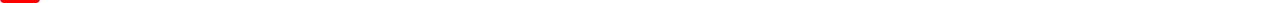
<file: test.html>
<!DOCTYPE html>
<html class="no-js" lang="es">

<head>
    <meta charset="UTF-8">
    <meta name="viewport" content="width=device-width, initial-scale=1.0">
    <title>Xatoxi | Home</title>
    <link rel="stylesheet" href="./css/bootstrap.min.css" />
    <link rel="stylesheet" href="./fontawesome/css/all.css" />
    <!-- <link rel="stylesheet" href="./css/main.core.min.css" /> -->
    <!-- <link rel="stylesheet" href="./css/preview.min.css" /> -->
    <link rel="stylesheet" href="./css/custom.css" />
    <link rel="stylesheet" href="./css/gallery.css" />

    <!-- Global site tag (gtag.js) - Google Analytics -->
    <!-- Global site tag (gtag.js) - Google Analytics -->
    <script async src="https://www.googletagmanager.com/gtag/js?id=UA-193322614-1"></script>
    <script>
        window.dataLayer = window.dataLayer || [];

        function gtag() {
            dataLayer.push(arguments);
        }
        gtag('js', new Date());

        gtag('config', 'UA-193322614-1');
    </script>
</head>

<body>
    <header class="menu-b" data-spy="affix" data-offset-top="0" style="background-color: rgba(0, 0, 0, .5);">
        <nav class="navbar navbar-expand-lg navbar-dark bg-dark">
            <div class="container fluid-md-less">
                <button class="navbar-toggler" type="button" data-toggle="collapse" data-target="#navbarNav"
                    aria-controls="navbarNav" aria-expanded="false" aria-label="Toggle navigation">
                    <span class="navbar-toggler-icon"></span>
                </button>
                <div class="collapse navbar-collapse" id="navbarNav">
                    <ul class="navbar-nav">
                        <li class="nav-item">
                            <a class="nav-link" href="index.html"> About </a>
                        </li>
                        <li class="nav-item">
                            <a class="nav-link" href="#mifooter"> Apps </a>
                        </li>
                        <li class="nav-item">
                            <a class="nav-link" href="http://www.xatoxi.com/privacy/dpp.pdf">
                                Privacy </a>
                        </li>
                        <li class="nav-item">
                            <a class="nav-link" href="#mifooter"> Contact </a>
                        </li>
                        <li class="nav-item">
                            <a class="nav-link" href="#"> FAQ </a>
                        </li>
                    </ul>
            </div>
            </div>
        </nav>
    </header>
    <main class="wrapper wrapper-question center-page cb">
        <div class="our-faq-wrapper">
            <div class="container">
                <div class="row">
                    <div class="col-md-12">
                        <div>
                            <h2 class="answer-title">Preguntas Frecuentes</h2>
                        </div>
                    </div>
                    <div class="col-lg-6">
                        <div class="accordion" id="accordion">
                            <div class="card">
                                <div class="card-header" id="headingOne">
                                    <h5 class="mb-0">
                                        <button class="btn btn-link collapsed" type="button" data-toggle="collapse"
                                            data-target="#collapseOne" aria-expanded="false"
                                            aria-controls="collapseOne"> ¿Cómo acceder a las tiendas para descargar el
                                            App? </button>
                                    </h5>
                                </div>
                                <div id="collapseOne" class="collapse" aria-labelledby="headingOne"
                                    data-parent="#accordion">
                                    <div class="card-body justify-text">
                                        En la página <a
                                            href="https://www.xatoxi.com/italcambio/downloadPage.php">https://www.xatoxi.com/italcambio/downloadPage.php</a>
                                        conseguirá los enlaces a las tiendas.
                                    </div>
                                </div>
                            </div>
                            <div class="card">
                                <div class="card-header" id="headingTwo">
                                    <h5 class="mb-0">
                                        <button class="btn btn-link collapsed" type="button" data-toggle="collapse"
                                            data-target="#collapseTwo" aria-expanded="false"
                                            aria-controls="collapseTwo"> ¿Cómo ingreso la primera vez, después que me
                                            descargue <br>la App de la tienda? </button>
                                    </h5>
                                </div>
                                <div id="collapseTwo" class="collapse" aria-labelledby="headingTwo"
                                    data-parent="#accordion">
                                    <div class="card-body justify-text"> Si usted se descargó la App de la tienda
                                        oficial, por favor seleccionar <b>PERFIL</b> y luego la opción <b>Registro</b>.
                                        Allí coloca sus datos: email, país, número de teléfono y le da Aceptar. Se le
                                        enviará al email
                                        indicando una clave única <b>OTP</b> (del inglés One Time Password) para
                                        certificar sea su correo, este OTP debe ser colocado para confirmación y
                                        seguidamente se le enviará otro email el cual contiene el PIN y el
                                        Alias (es único que lo identifica internamente). Ya puede acceder a cualquier
                                        otro servicio del menú que por su seguridad siempre le va a pedir el PIN. Como
                                        usted puede recibir varios emails, uno con el OTP y otro
                                        con el PIN. El email donde se encuentra su alias es el que tiene el PIN.
                                        <br><br> Una vez registrado, se recomienda seleccionar la opción PERFIL, colocar
                                        su PIN y darla Aceptar para actualizar su perfil en el sistema.
                                        En este momento así no complete los datos de su perfil su dispositivo quedó
                                        registrado en el Sistema.</div>
                                </div>
                            </div>
                            <div class="card">
                                <div class="card-header" id="headingThree">
                                    <h5 class="mb-0">
                                        <button class="btn btn-link collapsed" type="button" data-toggle="collapse"
                                            data-target="#collapseThree" aria-expanded="false"
                                            aria-controls="collapseThree"> ¿Cómo ingreso la primera vez, si me registré
                                            desde la <br>página <a
                                                href="https://www.xatoxi.com/italcambio/">https://www.xatoxi.com/italcambio/</a>
                                            ? </button>
                                    </h5>
                                </div>
                                <div id="collapseThree" class="collapse" aria-labelledby="headingThree"
                                    data-parent="#accordion">
                                    <div class="card-body justify-text">En este caso, usted ya se encuentra registrado y
                                        en su email recibió un PIN. Se recomienda seleccionar <b>PERFIL</b> colocar allí
                                        su PIN y le da Aceptar. En el momento que presione Aceptar ya su dispositivo se
                                        encuentra
                                        registrado en el sistema.
                                    </div>
                                </div>
                            </div>
                            <div class="card">
                                <div class="card-header" id="headingFour">
                                    <h5 class="mb-0">
                                        <button class="btn btn-link collapsed" type="button" data-toggle="collapse"
                                            data-target="#collapseFour" aria-expanded="false"
                                            aria-controls="collapseFour"> ¿Cómo Obtengo el PIN? </button>
                                    </h5>
                                </div>
                                <div id="collapseFour" class="collapse" aria-labelledby="headingFour"
                                    data-parent="#accordion">
                                    <div class="card-body justify-text"> Ingresando a la página <a
                                            href="https://www.xatoxi.com/italcambio/">https://www.xatoxi.com/italcambio/</a>
                                        donde se registra y luego puede descargarse el App en los enlaces de la página
                                        de descarga allí proporcionados.
                                        Si ya tiene el App descargado, por favor siga los pasos indicados en <i>¿Cómo
                                            ingreso la primera vez, después que me descargue la App de la tienda?</i>
                                    </div>
                                </div>
                            </div>
                            <div class="card">
                                <div class="card-header" id="headingFive">
                                    <h5 class="mb-0">
                                        <button class="btn btn-link collapsed" type="button" data-toggle="collapse"
                                            data-target="#collapseFive" aria-expanded="false"
                                            aria-controls="collapseFive"> ¿Se me olvidó el PIN, qué debo hacer?
                                        </button>
                                    </h5>
                                </div>
                                <div id="collapseFive" class="collapse" aria-labelledby="headingFive"
                                    data-parent="#accordion">
                                    <div class="card-body justify-text"> El PIN es creado al registrarse, y usted lo
                                        recibe en su email donde también se indica su alias. Luego, usted puede
                                        cambiarlo en el menú <b>PERFIL</b>, introduciendo el PIN actual y seleccionando
                                        la opción <b>Cambio de
                                            PIN</b>, también puede generar uno nuevo seleccionando la opción <b>Olvido
                                            de PIN</b>.
                                    </div>
                                </div>
                            </div>
                            <div class="card">
                                <div class="card-header" id="headingSix">
                                    <h5 class="mb-0">
                                        <button class="btn btn-link collapsed" type="button" data-toggle="collapse"
                                            data-target="#collapseSix" aria-expanded="false"
                                            aria-controls="collapseSix"> ¿Por qué me solicita el PIN, cada vez que
                                            selecciono una <br> opción del Menú?</button>
                                    </h5>
                                </div>
                                <div id="collapseSix" class="collapse" aria-labelledby="headingSix"
                                    data-parent="#accordion">
                                    <div class="card-body justify-text"> Por seguridad, se pide el PIN para evitar
                                        operaciones no deseadas.
                                    </div>
                                </div>
                            </div>
                            <div class="card">
                                <div class="card-header" id="headingSeven">
                                    <h5 class="mb-0">
                                        <button class="btn btn-link collapsed" type="button" data-toggle="collapse"
                                            data-target="#collapseSeven" aria-expanded="false"
                                            aria-controls="collapseSeven"> ¿Por qué para culminar cada operación se debe
                                            presionar <br> el candado y genera un OTP (código de una vez, del inglés
                                            <br> One Time Password) que se deba aceptar sino no <br> procesa la
                                            operación? </button>
                                    </h5>
                                </div>
                                <div id="collapseSeven" class="collapse" aria-labelledby="headingFive"
                                    data-parent="#accordion">
                                    <div class="card-body justify-text"> Por seguridad, cada operación tiene una huella
                                        que es un código cifrado y se genera una sola vez y el mismo debe ser aceptado
                                        para completar el registro.
                                    </div>
                                </div>
                            </div>
                            <div class="card">
                                <div class="card-header" id="headingEight">
                                    <h5 class="mb-0">
                                        <button class="btn btn-link collapsed" type="button" data-toggle="collapse"
                                            data-target="#collapseEight" aria-expanded="false"
                                            aria-controls="collapseEight"> ¿Debo incluir el número de teléfono, en cuál
                                            formato? </button>
                                    </h5>
                                </div>
                                <div id="collapseEight" class="collapse" aria-labelledby="headingEight"
                                    data-parent="#accordion">
                                    <div class="card-body justify-text"> Para poder lograr una comunicación más efectiva
                                        con usted es necesario tener su número de teléfono correcto. Por ejemplo, para
                                        Venezuela se requiere que esté en el formato código del país (por ejemplo en
                                        Venezuela es
                                        58), código de la operadora telefónica (por ejemplo en Venezuela es 4xx) y
                                        número telefónico, solo dígitos sin guiones ni espacios, NNNNNNN.
                                    </div>
                                </div>
                            </div>
                            <div class="card">
                                <div class="card-header" id="headingNine">
                                    <h5 class="mb-0">
                                        <button class="btn btn-link collapsed" type="button" data-toggle="collapse"
                                            data-target="#collapseNine" aria-expanded="false"
                                            aria-controls="collapseNine"> ¿Por qué solicitan una firma digital y qué es?
                                        </button>
                                    </h5>
                                </div>
                                <div id="collapseNine" class="collapse" aria-labelledby="headingNine"
                                    data-parent="#accordion">
                                    <div class="card-body justify-text"> La firma digital es la firma que usted realiza
                                        en su teléfono para poder completar la operación. El App le muestra la opción
                                        para firmar cuando la misma se requiere mostrando la opción de Documentos
                                        faltantes, allí
                                        selecciona el lápiz, firma en la pantalla de su teléfono y le da la opción
                                        guardar.
                                    </div>
                                </div>
                            </div>
                            <div class="card">
                                <div class="card-header" id="headingTen">
                                    <h5 class="mb-0">
                                        <button class="btn btn-link collapsed" type="button" data-toggle="collapse"
                                            data-target="#collapseTen" aria-expanded="false"
                                            aria-controls="collapseTen"> ¿Por qué solicitan documentos como la Cédula de
                                            Identidad <br> firma o el RIF? </button>
                                    </h5>
                                </div>
                                <div id="collapseTen" class="collapse" aria-labelledby="headingTen"
                                    data-parent="#accordion">
                                    <div class="card-body justify-text"> Las regulaciones de Cumplimiento, prevención
                                        Legitimización de Capitales exigen corroborar los datos de las operaciones
                                        contra documentos y depende de la regulación de cada país. Cuando una operación
                                        requiera un documento,
                                        el App muestra la opción de documentos faltantes y los mismos deben ser
                                        cargados. El App le solicitará permisos para poder explorarlos.
                                    </div>
                                </div>
                            </div>
                        </div>
                    </div>

                    <div class="col-lg-6">
                        <div class="accordion" id="accordion2">
                            <div class="card">
                                <div class="card-header" id="headingEleven">
                                    <h5 class="mb-0">
                                        <button class="btn btn-link collapsed" type="button" data-toggle="collapse"
                                            data-target="#collapseEleven" aria-expanded="false"
                                            aria-controls="collapseEleven"> ¿Error al subir documento de
                                            identidad/firma/huella? </button>
                                    </h5>
                                </div>
                                <div id="collapseEleven" class="collapse" aria-labelledby="headingEleven"
                                    data-parent="#accordion2">
                                    <div class="card-body justify-text"> Se tiene un registro indicando falta subir su
                                        firma digital en el teléfono, documento de identidad o huella. Se requiere
                                        colocar por la regulación de Legitimación de Capitales y Prevención y por su
                                        seguridad. <br> En la misma pantalla de la transacción (por ejemplo RECEPCIÓN DE
                                        REMESA) le sale una opción al final con DOCUMENTOS REQUERIDOS. <br> Si se
                                        requiere firma en el teléfono, seleccionando FIRMA Y luego le aparece un
                                        lápiz para firmar y darle GUARDAR. <br> Luego selecciona DOCUMENTO de IDENTIDAD
                                        y sube la imagen de la CI que tenga en su teléfono. <br> Esto se hace la primera
                                        vez, si mantiene sus documentos actualizados, no se
                                        le pedirá para otras operaciones.</div>
                                </div>
                            </div>
                            <div class="card">
                                <div class="card-header" id="headingTwelve">
                                    <h5 class="mb-0">
                                        <button class="btn btn-link collapsed" type="button" data-toggle="collapse"
                                            data-target="#collapseTwelven" aria-expanded="false"
                                            aria-controls="collapseTwelven"> ¿Qué es el Alias? </button>
                                    </h5>
                                </div>
                                <div id="collapseTwelven" class="collapse" aria-labelledby="headingTwelven"
                                    data-parent="#accordion2">
                                    <div class="card-body justify-text"> Es un código único por cliente, que le puede
                                        servir para comunicarse con otros clientes o para alguna comunicación con el
                                        personal de atención al cliente. </div>
                                </div>
                            </div>
                            <div class="card">
                                <div class="card-header" id="headingThirteen">
                                    <h5 class="mb-0">
                                        <button class="btn btn-link collapsed" type="button" data-toggle="collapse"
                                            data-target="#collapseThirteen" aria-expanded="false"
                                            aria-controls="collapseThirteen"> ¿Cómo actualizo o incluyo mi dirección?
                                        </button>
                                    </h5>
                                </div>
                                <div id="collapseThirteen" class="collapse" aria-labelledby="headingThirteen"
                                    data-parent="#accordion2">
                                    <div class="card-body justify-text"> Se requiere contar con una dirección por
                                        regulación de Legitimación de Capitales y Prevención y por su seguridad, deben
                                        contener al menos 20 caracteres de longitud. <br> En el APP en la Sección perfil
                                        en el campo dirección,
                                        puede actualizarla y darle la opción Aceptar.
                                    </div>
                                </div>
                            </div>
                            <div class="card">
                                <div class="card-header" id="headingFourteen">
                                    <h5 class="mb-0">
                                        <button class="btn btn-link collapsed" type="button" data-toggle="collapse"
                                            data-target="#collapseFourteen" aria-expanded="false"
                                            aria-controls="collapseFourteen"> ¿Puedo usar más de una cuenta de la App en
                                            el teléfono? </button>
                                    </h5>
                                </div>
                                <div id="collapseFourteen" class="collapse" aria-labelledby="headingFourteen"
                                    data-parent="#accordion2">
                                    <div class="card-body justify-text"> Por seguridad, se tiene un dispositivo para un
                                        cliente sin importar si el equipo tenga disponible más de 1 sim card. En un
                                        dispositivo solo se puede registrar un cliente con un número de teléfono y
                                        correo electrónico.
                                    </div>
                                </div>
                            </div>
                            <div class="card">
                                <div class="card-header" id="headingFiveteen">
                                    <h5 class="mb-0">
                                        <button class="btn btn-link collapsed" type="button" data-toggle="collapse"
                                            data-target="#collapseFiveteen" aria-expanded="false"
                                            aria-controls="collapseFiveteen"> ¿Recaudos para solicitar tarjeta de
                                            débito, que puede usar <br> para recibir remesas? </button>
                                    </h5>
                                </div>
                                <div id="collapseFiveteen" class="collapse" aria-labelledby="headingFiveteen"
                                    data-parent="#accordion2">
                                    <div class="card-body justify-text"> Para solicitar la tarjeta de débito que va a
                                        usar para recibir remesas, debe indicar: lugar, fecha de emisión y vencimiento
                                        del documento de identidad. Adicionalmente, la App le pedirá que suba los
                                        siguientes documentos:
                                        documento de identidad, firma (la realiza en ese momento), huella y rif. </div>
                                </div>
                            </div>
                            <div class="card">
                                <div class="card-header" id="headingSixteen">
                                    <h5 class="mb-0">
                                        <button class="btn btn-link collapsed" type="button" data-toggle="collapse"
                                            data-target="#collapseSixteen" aria-expanded="false"
                                            aria-controls="collapseSixteen"> ¿Qué hacer cuando dice datos incompletos
                                            (Incompleted <br> data) y por qué sale? </button>
                                    </h5>
                                </div>
                                <div id="collapseSixteen" class="collapse" aria-labelledby="headingSixteen"
                                    data-parent="#accordion2">
                                    <div class="card-body justify-text"> Algunas transacciones por seguridad requieren
                                        completar documentos que no se tienen registros, estos se solicitan la primera
                                        vez. Algunos de estos documentos que por lo general se solicitan son el
                                        documento de identidad
                                        o cédula de identidad, firma digital, huella digital, rif. La App le indica
                                        cuales documentos le faltan y cómo debe subirlo al sistema. </div>
                                </div>
                            </div>
                            <div class="card">
                                <div class="card-header" id="headingSeventeen">
                                    <h5 class="mb-0">
                                        <button class="btn btn-link collapsed" type="button" data-toggle="collapse"
                                            data-target="#collapseSeventeen" aria-expanded="false"
                                            aria-controls="collapseSeventeen"> ¿Cómo cambio mi número de teléfono y/o
                                            correo, una vez <br> que ya me registré? </button>
                                    </h5>
                                </div>
                                <div id="collapseSeventeen" class="collapse" aria-labelledby="headingSeventeen"
                                    data-parent="#accordion2">
                                    <div class="card-body justify-text"> Para poder cambiar esos datos sensibles, por
                                        seguridad se debe hacer por nuestro personal, para ello envíe correo electrónico
                                        a pepin@italcambio.com indicando los datos actuales y nuevos del número de
                                        teléfono y/o nombre
                                        del correo. </div>
                                </div>
                            </div>
                            <div class="card">
                                <div class="card-header" id="headingEightteen">
                                    <h5 class="mb-0">
                                        <button class="btn btn-link collapsed" type="button" data-toggle="collapse"
                                            data-target="#collapseEightteen" aria-expanded="false"
                                            aria-controls="collapseEightteen"> ¿Cambié de equipo telefónico y ya me
                                            había registrado en el <br> anterior, qué debo hacer para actualizarlo?
                                        </button>
                                    </h5>
                                </div>
                                <div id="collapseEightteen" class="collapse" aria-labelledby="headingEightteen"
                                    data-parent="#accordion2">
                                    <div class="card-body justify-text"> Para proceder a actualizar su nuevo equipo, por
                                        seguridad se debe hacer por nuestro personal, para ello envíe correo electrónico
                                        a pepin@italcambio.com indicando los datos actuales del número de teléfono,
                                        cédula de
                                        identidad. </div>
                                </div>
                            </div>
                            <div class="card">
                                <div class="card-header" id="headingNineteen">
                                    <h5 class="mb-0">
                                        <button class="btn btn-link collapsed" type="button" data-toggle="collapse"
                                            data-target="#collapseNineteen" aria-expanded="false"
                                            aria-controls="collapseNineteen"> ¿Por qué me indica datos incompletos, su
                                            email y su teléfono <br> existen? </button>
                                    </h5>
                                </div>
                                <div id="collapseNineteen" class="collapse" aria-labelledby="headingNineteen"
                                    data-parent="#accordion2">
                                    <div class="card-body justify-text"> Esto indica que usted ya está registrado e
                                        intentó registrarse nuevamente. Para registrarse se utiliza el menú PERFIL y la
                                        opción Registro. Para actualizar el perfil se utiliza el menú PERFIL, se coloca
                                        el PIN y se
                                        presiona Aceptar. </div>
                                </div>
                            </div>
                            <div class="card">
                                <div class="card-header" id="headingTwenty">
                                    <h5 class="mb-0">
                                        <button class="btn btn-link collapsed" type="button" data-toggle="collapse"
                                            data-target="#collapseTwenty" aria-expanded="false"
                                            aria-controls="collapseTwenty"> ¿Qué puedo hacer ante cualquier
                                            duda?</button>
                                    </h5>
                                </div>
                                <div id="collapseTwenty" class="collapse" aria-labelledby="headingTwenty"
                                    data-parent="#accordion2">
                                    <div class="card-body justify-text"> Puede comunicarse a través del email
                                        pepin@italcambio.com donde nuestros asesores le atenderán sus dudas e
                                        inquietudes. </div>
                                </div>
                            </div>
                        </div>
                    </div>
                </div>
            </div>
        </div>

        <div class="container-gallery">
            <div class="center-page">
                <h2 class="information-title">Para mas información</h2>
            </div>
            <div class="flex-colunm">
                <div class="flex-around">
                    <div class="card" style="width: 12rem;">
                        <a href="./resources/XATOXI_INFO.pdf">
                            <h5 class="smb"><b>General</b></h5>
                            <figure class="figure-gallery">
                                <img src="./images/XATOXI_PRINCIPAL_PAG_1.png" class="card-img-top img-gallery" alt="">
                            </figure>
                        </a>
                    </div>
                    <div class="card" style="width: 12rem;">
                        <a href="./resources/XATOXI_COMPRA.pdf">
                            <h5 class="smb"><b>Compra</b></h5>
                            <figure class="figure-gallery">
                                <img src="./images/XATOXI_COMPRA-1.png" class="card-img-top img-gallery" alt="">
                            </figure>
                        </a>
                    </div>
                </div>
                <div class="flex-around">
                    <div class="card" style="width: 12rem;">
                        <a href="./resources/XATOXI_RECEPCION_REMESA.pdf">
                            <h5 class="smb"><b>Recepción</b></h5>
                            <figure class="figure-gallery">
                                <img src="./images/XATOXI_RECEPCION_REMESA-1.png" class="card-img-top img-gallery"
                                    alt="">
                            </figure>
                        </a>
                    </div>
                    <div class="card" style="width: 12rem;">
                        <a href="./resources/XATOXI_SOLICITUD_TARJETA_DEBITO.pdf">
                            <h5 class="smb"><b>Tarjeta de Débito</b></h5>
                            <figure class="figure-gallery">
                                <img src="./images/XATOXI_SOLICITUD_TARJETA_DEBITO.png" class="card-img-top img-gallery"
                                    alt="">
                            </figure>
                        </a>
                    </div>
                    <div class="card" style="width: 12rem;">
                        <a href="./resources/XATOXI_DOC_FIRMA.pdf">
                            <h5 class="smb"><b>Subir Documentos</b></h5>
                            <figure class="figure-gallery">
                                <img src="./images/xatoxi_doc_firma.png" class="card-img-top img-gallery" alt="">
                            </figure>
                        </a>
                    </div>
                </div>
            </div>
        </div>
    </main>
    <footer class="center footer" id="mifooter">
        <div class="">
            <div class="overlay semi-transparent"></div>
            <section class="row m0">
                <aside class="col-md-6">
                    <div class="spacing-footer text-center">
                        <h2 class="lc big">
                            <strong>
                                Apps
                            </strong>
                        </h2>
                        <a title="Go to home the app" aria-label="Go to home the app"
                            href="http://www.xatoxi.com/italcambio/index.php">
                            <figure>
                                <picture>
                                    <source srcset="./images/logoApp.png">
                                    <img src="./images/logoApp.png" title="the app Logo" alt="the app Logo">
                                </picture>
                            </figure>
                        </a>
                        <p>
                            La App Móvil ITALCAMBIO te ofrece: <br> ✓ Recepción y Envío de Remesas instantáneas desde
                            cualquier parte del mundo. <br> ✓ Pagar a personas naturales y jurídicas de forma inmediata.
                            <br> ✓ Operaciones de cambio de instrumentos
                            financieros en divisa. <br> ✓ Pagar tus operaciones con alternativas tecnológicas.<br> ✓
                            Seguridad con tecnología cifrada de punta a punta. <br>
                        </p>
                    </div>
                </aside>
                <article class="col-md-6 secfooter">
                    <header>
                        <h4 class="h2 ll"> <span>Contact</span>
                        </h4>
                    </header>
                    <div class="address">
                        <i class="fas fa-map-marker-alt mr5"></i>
                        <b> Address:
                        </b> Xatoxi LLC <br> 1111 Kane Concourse #410 <br> Miami FL <br> 33154
                    </div>
                    <address>
                        <div class="address">
                            <i class="fas fa-mobile mr5"></i>
                            <b> Cell:
                            </b> +1 786-332-7823
                        </div>
                        <div class="address">
                            <i class="fas fa-envelope mr5"></i>
                            <b> Email: </b>
                            <a title="Email" aria-label="Email" role="button"> info@xatoxi.com </a>
                        </div>
                    </address>
                </article>
            </section>
        </div>
        <div class="sub-footer">
            <div class="container fluid-md-less">
                <section class="row">
                    <article class="col-sm-6 col-sm-offset-3 mb20">
                        <div class="copyright">
                            <p>
                                <i class="fa fa-copyright"></i> 2021, All rights reserved <b> Xatoxi LLC </b>
                            </p>
                            <p> Designed and developed by:
                                <b> Xatoxi LLC</b>
                            </p>
                        </div>
                    </article>
                    <article class="col-sm-6 col-sm-offset-3">
                        <div class="advice">
                            <p>
                                <a title="Privacy" aria-label="Privacy" href="http://www.xatoxi.com/privacy/dpp.pdf">
                                    <i class="fas fa-gavel ml5"></i>
                                    <b> Privacy </b>
                                </a>
                            </p>
                        </div>
                    </article>
                </section>
            </div>
        </div>
    </footer>
    <a class="btn btn-primary back-to-top" title="Go up" aria-label="Go up">
        <i class="fas fa-chevron-up"></i>
    </a>
    <script src="./js/jquery.min.js"></script>
    <script src="./js/bootstrap.min.js"></script>
    <script src="./js/jquery/buttons.js"></script>
    <script src="./js/jquery/sidebar.js"></script>
    <script src="./js/jquery/helpers.js"></script>
    <script src="./js/jquery/images.js"></script>
</body>

</html>
</file>
<file: css/custom.css>
body {
    font-family: "Open Sans", sans-serif;
    font-size: 14px;
    line-height: 1.6 !important;
    color: #888;
}

h1,
h2 {
    padding: 0;
    margin: 0 0 1.45rem;
    margin-bottom: 1.45rem;
    color: inherit;
    font-weight: 700;
    text-rendering: optimizeLegibility;
    line-height: 1.1;
}

a {
    color: red;
}

body.transparent>header .navbar .navbar-nav li a {
    padding-right: 15px !important;
}

body>header .navbar li.dropdown::after {
    content: "";
}

.section.about.about-a .container>.row,
.section.about.about-a .container-fluid>.row {
    display: block;
    width: auto;
}

body>header .navbar .navbar-nav li>a {
    line-height: 50px;
}

body.transparent>header .navbar .navbar-nav li a:hover {
    color: white;
}

body>header.menu-b .navbar .navbar-nav li.dropdown:hover>a {
    background-color: transparent;
}


/* Color primario */

.btn-primary {
    color: #fff;
    background-color: red;
    border-color: red;
}

.btn-primary:hover {
    color: #fff;
    background-color: #2a6698;
    border-color: red;
}

h1 strong,
h2 strong,
h3 strong,
h4 strong,
h5 strong,
h6 strong,
.h1 strong,
.h2 strong,
.h3 strong,
.h4 strong,
.h5 strong,
.h6 strong {
    color: red;
}

.section.about.about-a .container>.row>[class*="col-"],
.section.about.about-a .container-fluid>.row>[class*="col-"] {
    display: inherit;
    float: inherit;
    vertical-align: inherit;
}

.section.spacer.spacer-a {
    background-color: red;
    border-bottom: 8px solid #2c516f;
}

.section.spacer.spacer-a:after {
    background-color: red;
    border: 8px solid #2c516f;
    border-left-color: transparent;
    border-top-color: transparent;
}

@media (max-width: 991px) {
    /* body>header .navbar .navbar-collapse .navbar-nav {
        margin: 20px -15px;
    } */
}

body>header .navbar .navbar-toggle:hover {
    background-color: red !important;
}

body>header .navbar .navbar-toggle {
    background-color: red !important;
}

body>header .navbar .navbar-toggle:hover .icon-bar {
    background-color: #fff !important;
}

body>header .navbar .navbar-collapse .navbar-nav li.dropdown:hover>a {
    background-color: red !important;
}

body>header .navbar .navbar-nav li>a:hover {
    background-color: red !important;
}

body>header .navbar .navbar-nav li>a:hover {
    background-color: red !important;
}

body>header .navbar .navbar-collapse .navbar-nav li.dropdown:hover>a {
    box-shadow: inset 4px 0 red;
    background-color: #222;
    color: #ffffff;
}

body>header .navbar .navbar-nav li>a:hover {
    box-shadow: inset 0 -4px red !important;
    color: red;
}

.section.about.about-a {
    padding: 0 0 50px 0;
}

.slider .carousel.full-screen {
    height: 520px;
}

.slider .carousel .carousel-inner>.item>img,
.slider .carousel .carousel-inner>.item>figure img {
    max-width: 70%;
    height: 540px;
    position: static;
    margin: 0 auto;
}

body>header .navbar .navbar-nav li.active>a {
    box-shadow: inset 0 -4px red !important;
    color: red;
}

body>header .navbar .navbar-nav li.active>a:focus,
body>header .navbar .navbar-nav li.active>a:active {
    color: red;
}

.wrapper-question {
    background-image: url(../images/test.jpg);
    /* background-image: url(..); */
    /*// it was jpg */
    /* height: 93vh; */
    background-position: 50% 50%;
    background-repeat: no-repeat;
    background-size: cover;
    position: relative;
}

.wrapper-question:before {
    content: '';
    position: absolute;
    top: 0;
    bottom: 0;
    left: 0;
    right: 0;
    /* background-color: rgba(0, 0, 0, 0.911); */
    background-color: rgba(255, 255, 255, 0.58);
}

.card-list {
    color: #000;
    position: relative
}

.center-page {
    display: flex;
    justify-content: center;
    align-items: center;
    flex-direction: column;
}


/*seccion de preguntas*/

.our-faq-wrapper {
    float: left;
    width: 100%;
    padding: 89px 0 60px;
    /* background: #f5f5f5; */
}

.our-faq-wrapper {
    padding: 90px 0 60px;
    /* background: #fff; */
}

.accordion .card {
    border: none;
    margin-bottom: 30px;
}

.our-faq-wrapper .btn-link {
    display: block;
    width: 100%;
    text-align: left;
    position: relative;
    background: #2e2e2e;
    color: #fff;
    border-radius: 0;
    padding: 7px 15px 12px;
    font-size: 16px;
    overflow: hidden;
    border: none;
    font-weight: 600;
    min-height: 75px;
}

.our-faq-wrapper .btn-link:after {
    position: absolute;
    content: url(../images/btn-close.png);
    right: 15px;
    top: 50%;
    -webkit-transform: translateY(-50%);
    transform: translateY(-50%);
    font-family: fontawesome;
}

.our-faq-wrapper .btn-link.collapsed:after {
    content: url(../images/btn-open.png);
}

.our-faq-wrapper .btn-link:before {
    position: absolute;
    content: '';
    background: red;
    -webkit-transform: skew(-35deg);
    transform: skew(-35deg);
    height: 100%;
    width: 50%;
    left: 90%;
    top: 0;
}

.card-header {
    padding: 0;
    background: transparent;
    border-bottom: none;
}

.card-body {
    position: relative;
    color: #040404;
}

.card-body:after {
    position: absolute;
    content: '';
    height: 2px;
    width: 100%;
    left: 0;
    bottom: 0;
    background: #2e2e2e;
}

.card-body:before {
    position: absolute;
    content: '';
    height: 2px;
    width: 50%;
    left: 0;
    bottom: 0;
    background: red;
    z-index: 1;
}

.answer-title {
    text-transform: uppercase;
    opacity: 1;
    -webkit-transform: translateY(0);
    transform: translateY(0);
    font-size: 60px;
    margin-bottom: 80px;
    width: 50%;
}

.cb {
    color: #444
}

.flex-colunm {
    display: flex;
    flex-direction: column;
}

.flex-around {
    display: flex;
    justify-content: space-around;
}

.justify-text {
    text-align: justify;
}

.color-nav {
    background-color: #2e2e2e;
}

.ul-menu {
    width: 50%;
    justify-content: space-evenly;
}

.div-pepin {
    position: fixed;
    width: 86px;
    height: 86px;
    max-height: 100vh;
    bottom: 0px;
    right: 0px;
    z-index: 12345;
    left: auto;
}

.w-100 {
    width: 100%;
}

.btn-pepin {
    background: none;
    border: none;
}

.pepin {
    text-align: center;
    color: #68a0d5;
}

.img-pepin {
    width: 40%;
    margin-left: -20px;
}

.fondo-pepin {
    background: linear-gradient(0deg, rgba(255, 255, 255, 1) 0%, rgba(104, 160, 213, 1) 100%);
    background-repeat: no-repeat;
    background-size: cover;
}

.aling-initial {
    text-align: initial;
}

.new-icon-card {
    position: absolute;
    width: 7%;
    margin-top: -6.5em;
    margin-left: -10px;
}

.new-icon-info {
    position: absolute;
    width: 25%;
    margin-left: -10px;
}

@media (max-width: 400px) {
    .img-pepin {
        width: 100%;
    }
}

@media (max-width: 700px) {
    .flex-around {
        display: flex;
        flex-direction: column;
        align-items: center;
        margin: 0 auto;
    }
}
@media (max-width: 767px) {
    .our-faq-wrapper .btn-link {
        font-size: 14px;
    }    
}

@media (min-width: 992px) {
    .our-faq-wrapper .btn-link {
        font-size: 12px;
    }    
}
@media (min-width: 1200px) {
    .our-faq-wrapper .btn-link {
        font-size: 16px;
    }    
}
</file>
<file: css/gallery.css>
.container-gallery {
    margin: 0 auto;
    padding: 1rem;
    text-align: center;
    border-radius: 0.5em;
    position: relative;
}

.gallery {
    display: grid;
    margin: 3em 0;
    grid-template-columns: repeat(auto-fill, minmax(200px, 1fr));
    grid-template-rows: 1fr;
    grid-gap: 1em;
    grid-auto-flow: dense;
}

.figure-gallery {
    display: flex;
    margin: 0;
}

.img-gallery {
    flex: 1;
    max-width: 100%;
    object-fit: cover;
}

.information-title {
    text-transform: uppercase;
    opacity: 1;
    -webkit-transform: translateY(0);
    transform: translateY(0);
    font-size: 60px;
    width: 60%;
}

@media (max-width: 360px) {
    .information-title {
        text-transform: uppercase;
        opacity: 1;
        -webkit-transform: translateY(0);
        transform: translateY(0);
        font-size: 35px;
    }
}

/* NUEVO */

.tile {
    width: 20%;
    height: auto;
    display: inline-block;
    background-size: cover;
    cursor: pointer;
    position: relative;
    float: left;
    padding: 0 0 19% 0;
    background-position: center;
}

.image-title {
    width: 100%;
    height: 25%;
    color: white;
    position: absolute;
    bottom: 0;
    left: 0;
    padding: 0 1rem 1rem;
    font-size: .9em;
    font-family: "Helvetica";
    text-align: center;
    line-height: 1em;
    background-color: rgba(0, 0, 0, 0.5);
}

.tile .image-title {
    transition: 0.8s ease;
}


/* Hover effect on image tiles */

.tile:hover .image-title {
    background-color: rgba(0, 0, 0, 0.8);
    height: 40%;
}


/* Pop up CSS light box */


/* Responsive tiles starts here. Breaking points: 1280, 1024, 600, 360 */

@media screen and (max-width: 1280px) {
    .image-container .tile {
        width: 25%;
        padding-bottom: 25%;
    }
}

@media screen and (max-width: 1024px) {
    .image-container .tile {
        width: 33.33%;
        padding-bottom: 33.33%;
    }
}

@media screen and (max-width: 740px) {
    .image-container .tile {
        font-size: 0.8em;
    }

    .information-title {
        text-transform: uppercase;
        opacity: 1;
        -webkit-transform: translateY(0);
        transform: translateY(0);
        font-size: 50px;
    }
}

@media screen and (max-width: 500px) {

    .information-title {
        text-transform: uppercase;
        opacity: 1;
        -webkit-transform: translateY(0);
        transform: translateY(0);
        font-size: 35px;
    }

    .answer-title {
        text-transform: uppercase;
        opacity: 1;
        -webkit-transform: translateY(0);
        transform: translateY(0);
        font-size: 60px;
        margin-bottom: 80px;
        width: 50%;
    }


}

@media screen and (max-width: 450px) {

    .answer-title {
        text-transform: uppercase;
        opacity: 1;
        -webkit-transform: translateY(0);
        transform: translateY(0);
        font-size: 45px;
        margin-bottom: 80px;
    }


}

@media screen and (max-width: 600px) {
    .image-container .tile {
        width: 50%;
        padding-bottom: 50%;
        font-size: 0.8em;
    }
}

@media screen and (max-width: 360px) {
    .image-container .tile {
        width: 100%;
        padding-bottom: 100%;
    }
}

.card {
    position: relative;
    display: -ms-flexbox;
    display: flex;
    -ms-flex-direction: column;
    flex-direction: column;
    min-width: 0;
    word-wrap: break-word;
    background-clip: border-box;
    border: none !important;
    border-radius: .25rem;
}

.smb {
    margin-bottom: 0;
}
</file>
<file: css/pepin.css>
body {
    font-family: "Open Sans", sans-serif;
    font-size: 14px;
    line-height: 1.6 !important;
    color: #888;
    margin: 0;
    padding: 0;
}

.div-pepin {
    position: fixed;
    width: 86px;
    height: 86px;
    max-height: 100vh;
    bottom: 0px;
    right: 0px;
    z-index: 12345;
    left: auto;
}

.pepin {
    text-align: center;
    color: #68a0d5;
}

.img-pepin {
    width: 400px;
    margin-left: -20px;
}

.fondo-pepin {
    background: linear-gradient(0deg, rgba(255, 255, 255, 1) 0%, rgba(104, 160, 213, 1) 100%);
    background-repeat: no-repeat;
    background-size: cover;
}
</file>
